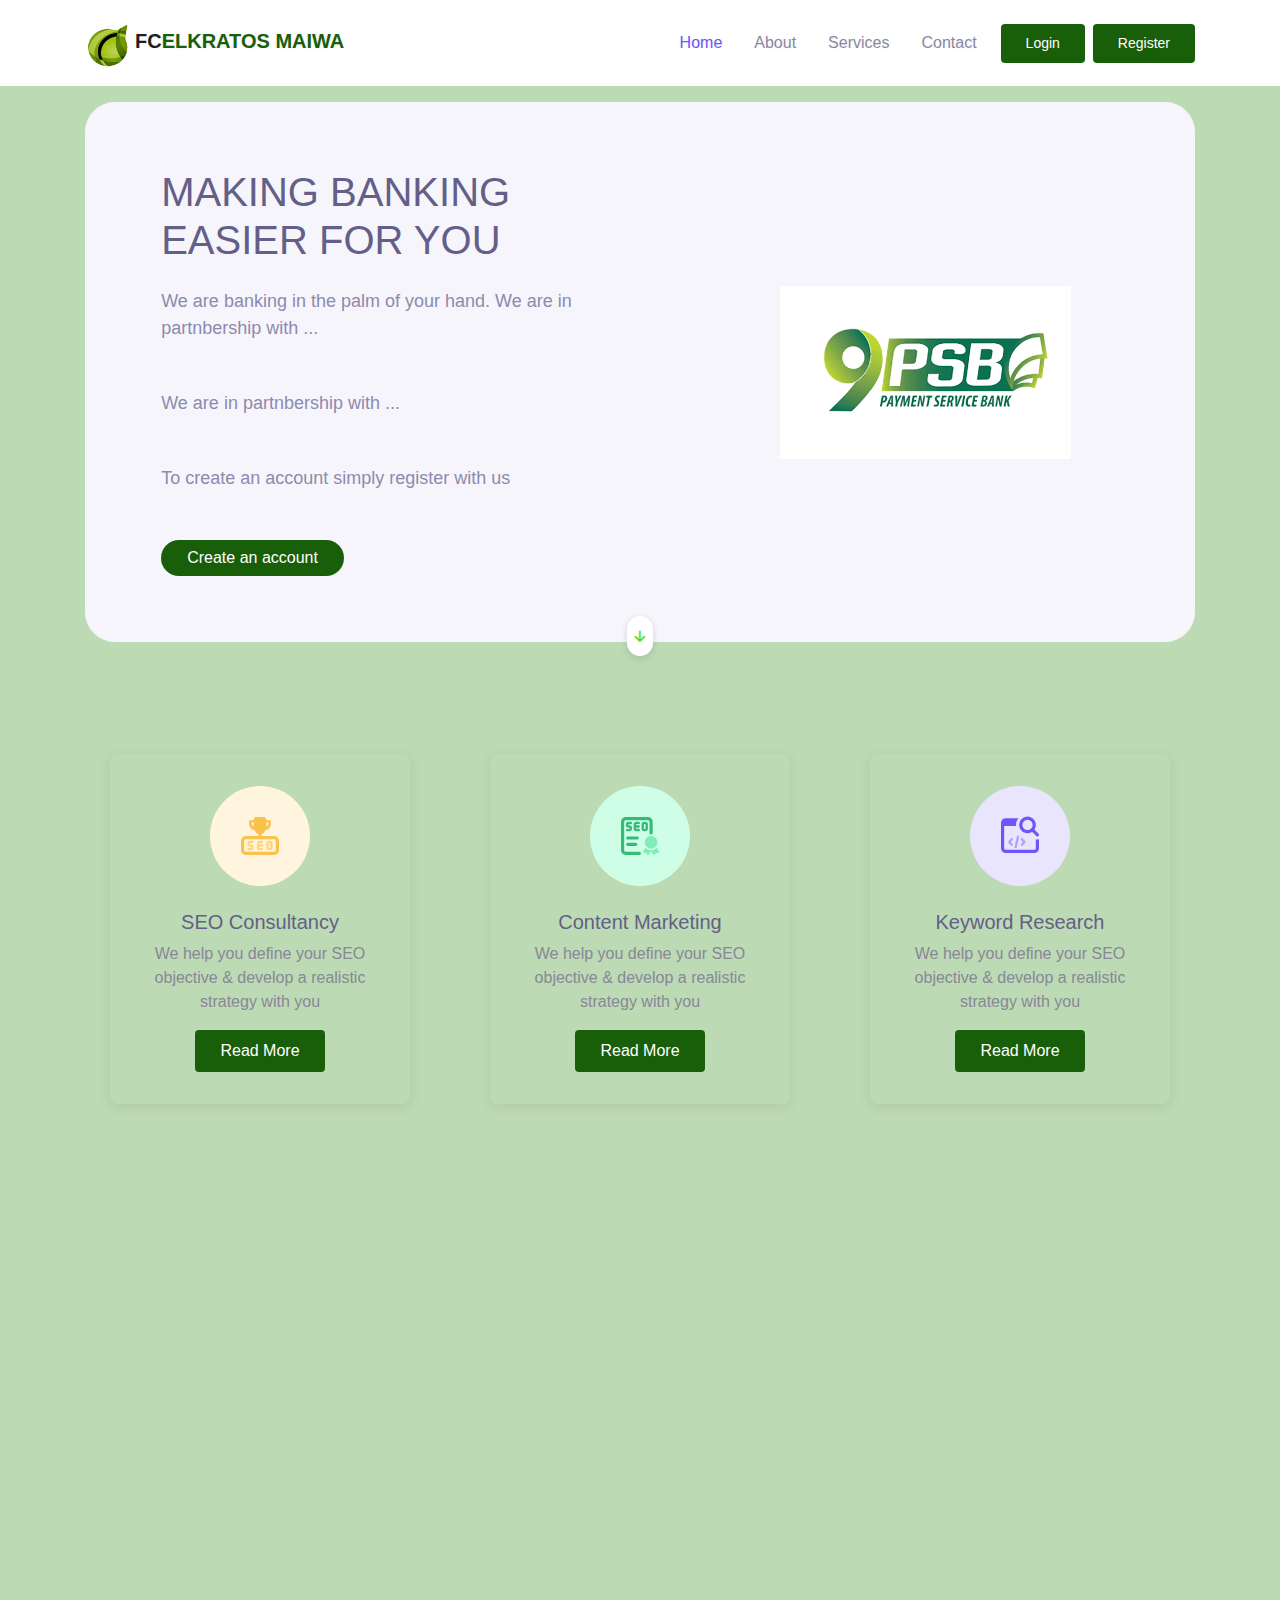
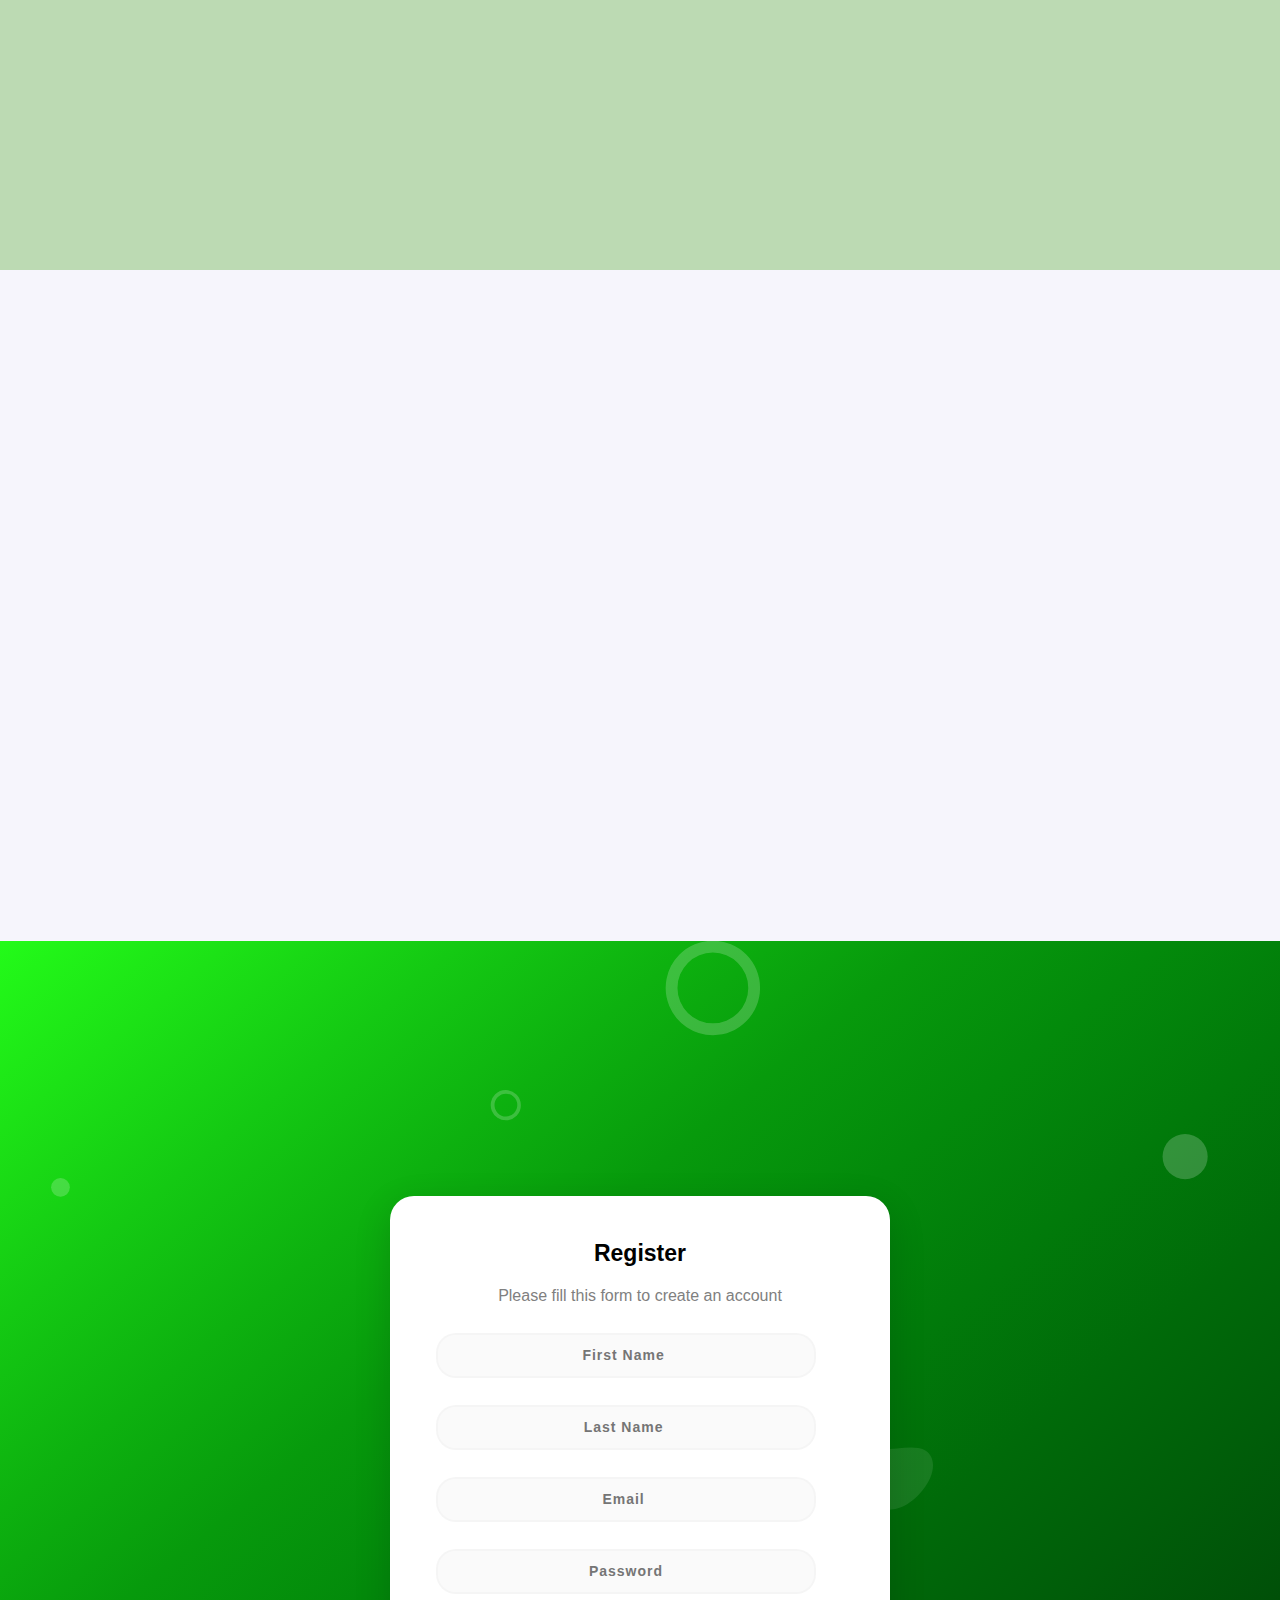
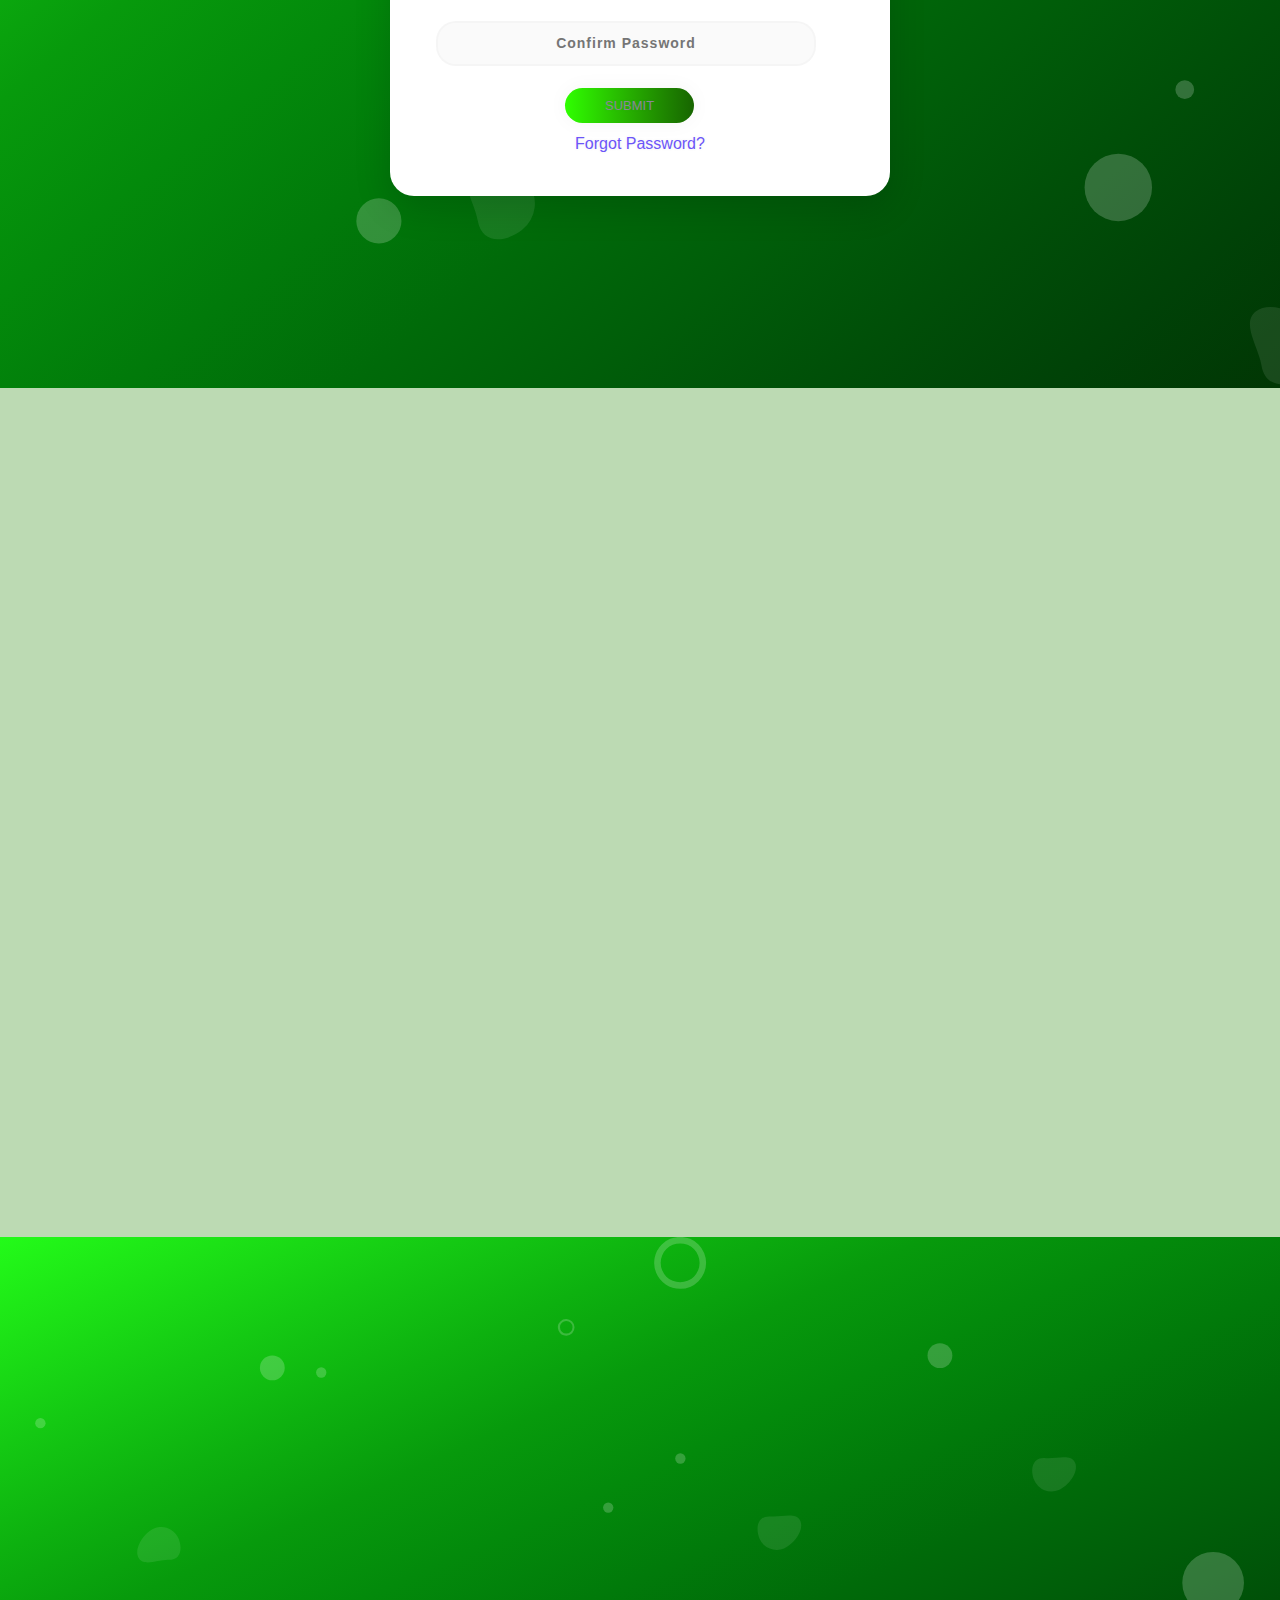
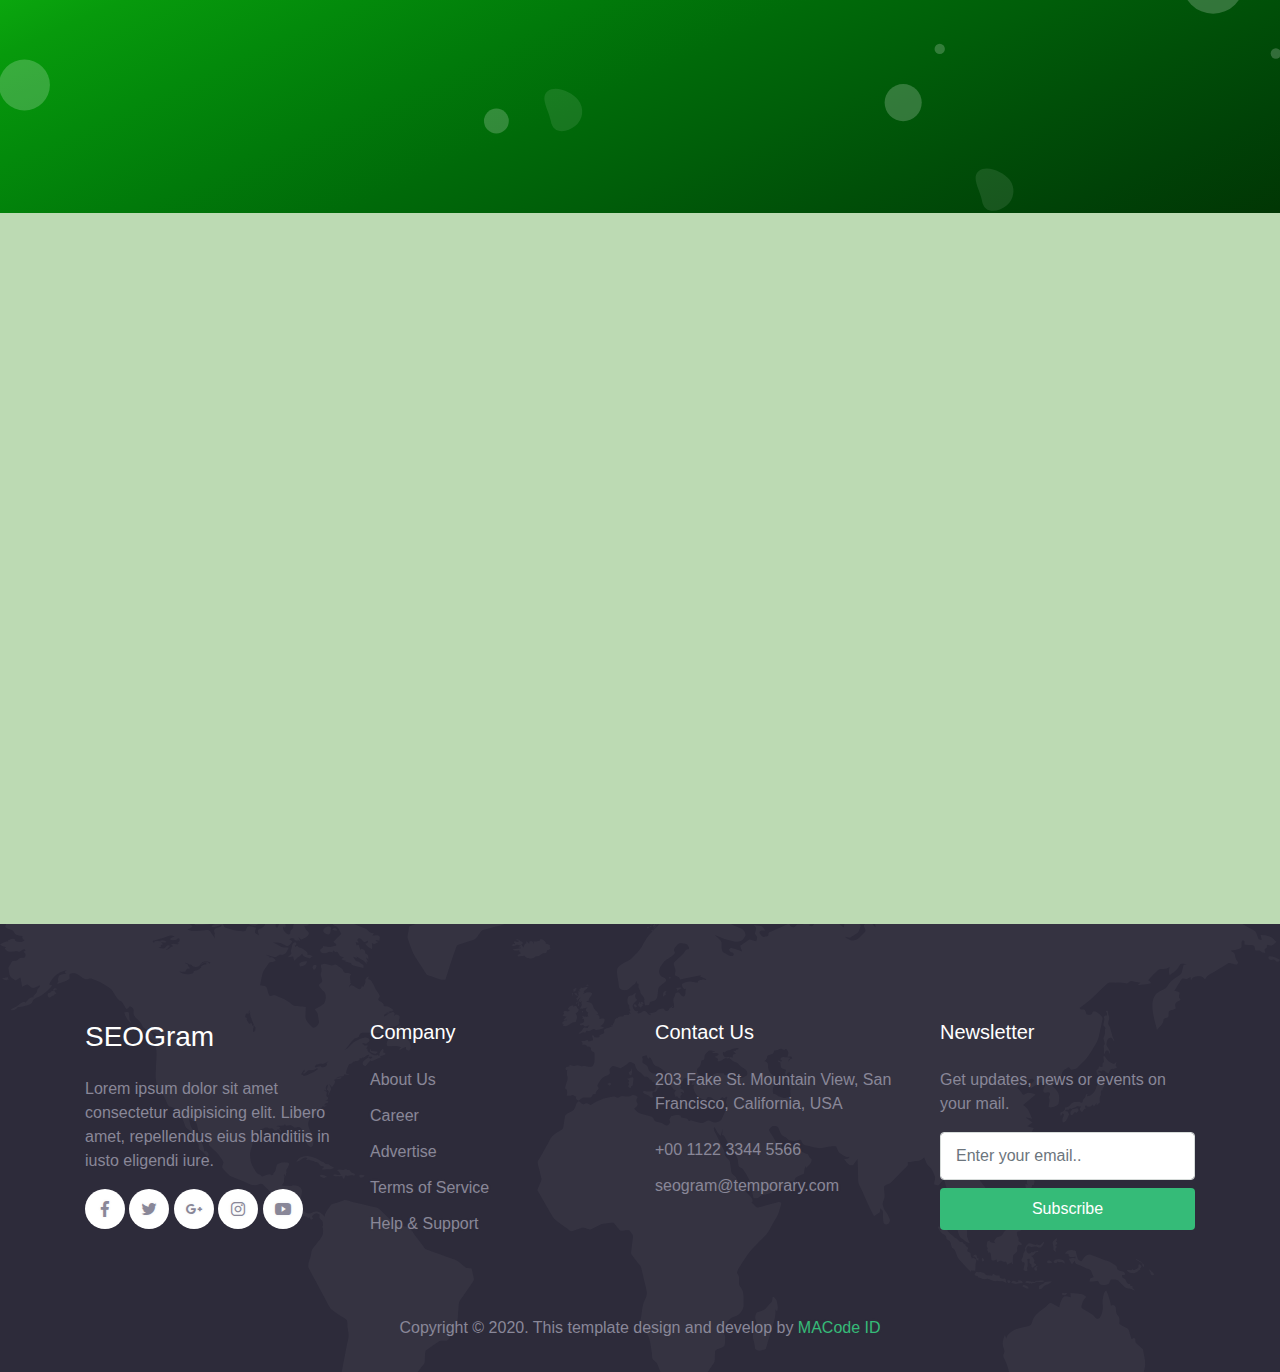
<file: html/index.html>
<!DOCTYPE html>
<html lang="en">
<head>
  <meta charset="UTF-8">
  <meta name="viewport" content="width=device-width, initial-scale=1.0">

  <meta http-equiv="X-UA-Compatible" content="ie=edge">

  <meta name="copyright" content="MACode ID, https://macodeid.com/">

  <title>FC ELKRATOS MAIWA</title>

  <link rel="stylesheet" href="../assets/css/maicons.css">

  <link rel="stylesheet" href="../assets/css/bootstrap.css">

  <link rel="stylesheet" href="../assets/vendor/animate/animate.css">

  <link rel="stylesheet" href="../assets/css/theme.css">

</head>
<body>

  <!-- Back to top button -->
  <div class="back-to-top"></div>

  <header>
    <nav class="navbar navbar-expand-lg navbar-light bg-white sticky" data-offset="500">
      <div class="container">
        <a href="#" class="navbar-brand"><img src="../assets/img/logo.png" height="50" width="50">FC<span class="text-primary">ELKRATOS MAIWA</span></a>

        <button class="navbar-toggler" data-toggle="collapse" data-target="#navbarContent" aria-controls="navbarContent" aria-expanded="false" aria-label="Toggle navigation">
          <span class="navbar-toggler-icon"></span>
        </button>

        <div class="navbar-collapse collapse" id="navbarContent">
          <ul class="navbar-nav ml-auto">
            <li class="nav-item active">
              <a class="nav-link" href="index.html">Home</a>
            </li>
            <li class="nav-item">
              <a class="nav-link" href="about.html">About</a>
            </li>
            <li class="nav-item">
              <a class="nav-link" href="service.html">Services</a>
            </li>
            <li class="nav-item">
              <a class="nav-link" href="contact.html">Contact</a>
            </li>
            <li class="nav-item">
              <a class="btn btn-primary ml-lg-2" href="login.html">Login</a>
            </li>
            <li class="nav-item">
              <a class="btn btn-primary ml-lg-2" href="Registration form.html"> Register </a>
            </li>
        </ul>
      </div>

      </div>
    </nav>

    <div class="container">
      <div class="page-banner home-banner">
        <div class="row align-items-center flex-wrap-reverse h-100">
          <div class="col-md-6 py-5 wow fadeInLeft">
            <h1 class="mb-4">MAKING BANKING EASIER FOR YOU</h1>
            <p class="text-lg text-grey mb-5">We are banking in the palm of your hand. We are in partnbership with ...</p>
            <p class="text-lg text-grey mb-5">We are in partnbership with ...</p>
            <p class="text-lg text-grey mb-5">To create an account simply register with us</p>
            <a href="#" class="btn btn-primary btn-split">Create an account</a>
          </div>
          <div class="col-md-6 py-5 wow zoomIn">
            <div class="img-fluid text-center">
              <img src="../assets/img/psbpic.jpg" alt="">
            </div>
          </div>
        </div>
        <a href="#about" class="btn-scroll" data-role="smoothscroll"><span class="mai-arrow-down"></span></a>
      </div>
    </div>
  </header>

  <div class="page-section">
    <div class="container">
      <div class="row">
        <div class="col-lg-4">
          <div class="card-service wow fadeInUp">
            <div class="header">
              <img src="../assets/img/services/service-1.svg" alt="">
            </div>
            <div class="body">
              <h5 class="text-secondary">SEO Consultancy</h5>
              <p>We help you define your SEO objective & develop a realistic strategy with you</p>
              <a href="service.html" class="btn btn-primary">Read More</a>
            </div>
          </div>
        </div>
        <div class="col-lg-4">
          <div class="card-service wow fadeInUp">
            <div class="header">
              <img src="../assets/img/services/service-2.svg" alt="">
            </div>
            <div class="body">
              <h5 class="text-secondary">Content Marketing</h5>
              <p>We help you define your SEO objective & develop a realistic strategy with you</p>
              <a href="service.html" class="btn btn-primary">Read More</a>
            </div>
          </div>
        </div>
        <div class="col-lg-4">
          <div class="card-service wow fadeInUp">
            <div class="header">
              <img src="../assets/img/services/service-3.svg" alt="">
            </div>
            <div class="body">
              <h5 class="text-secondary">Keyword Research</h5>
              <p>We help you define your SEO objective & develop a realistic strategy with you</p>
              <a href="service.html" class="btn btn-primary">Read More</a>
            </div>
          </div>
        </div>
      </div>
    </div> <!-- .container -->
  </div> <!-- .page-section -->

  <div class="page-section" id="about">
    <div class="container">
      <div class="row align-items-center">
        <div class="col-lg-6 py-3 wow fadeInUp">
          <span class="subhead">About us</span>
          <h2 class="title-section">The number #1 SEO Service Company</h2>
          <div class="divider"></div>

          <p>Lorem ipsum dolor sit amet, consetetur sadipscing elitr, sed diam nonumy eirmod tempor invidunt ut labore et dolore magna aliquyam erat, sed diam voluptua.</p>
          <p>At vero eos et accusam et justo duo dolores et ea rebum. Stet clita kasd gubergren.</p>
          <a href="about.html" class="btn btn-primary mt-3">Read More</a>
        </div>
        <div class="col-lg-6 py-3 wow fadeInRight">
          <div class="img-fluid py-3 text-center">
            <img src="../assets/img/about_frame.png" alt="">
          </div>
        </div>
      </div>
    </div> <!-- .container -->
  </div> <!-- .page-section -->

  <div class="page-section bg-light">
    <div class="container">
      <div class="text-center wow fadeInUp">
        <div class="subhead">Our services</div>
        <h2 class="title-section">How SEO Team Can Help</h2>
        <div class="divider mx-auto"></div>
      </div>

        <div class="row">
          <div class="col-sm-6 col-lg-4 col-xl-3 py-3 wow zoomIn">
            <div class="features">
              <div class="header mb-3">
                <span class="mai-business"></span>
              </div>
              <h5>OnSite SEO</h5>
              <p>We analyse your website's structure, internal architecture & other key</p>
            </div>
          </div>
          <div class="col-sm-6 col-lg-4 col-xl-3 py-3 wow zoomIn">
            <div class="features">
              <div class="header mb-3">
                <span class="mai-business"></span>
              </div>
              <h5>OnSite SEO</h5>
              <p>We analyse your website's structure, internal architecture & other key</p>
            </div>
          </div>
          <div class="col-sm-6 col-lg-4 col-xl-3 py-3 wow zoomIn">
            <div class="features">
              <div class="header mb-3">
                <span class="mai-business"></span>
              </div>
              <h5>OnSite SEO</h5>
              <p>We analyse your website's structure, internal architecture & other key</p>
            </div>
          </div>
          <div class="col-sm-6 col-lg-4 col-xl-3 py-3 wow zoomIn">
            <div class="features">
              <div class="header mb-3">
                <span class="mai-business"></span>
              </div>
              <h5>OnSite SEO</h5>
              <p>We analyse your website's structure, internal architecture & other key</p>
            </div>
          </div>
          <div class="col-sm-6 col-lg-4 col-xl-3 py-3 wow zoomIn">
            <div class="features">
              <div class="header mb-3">
                <span class="mai-business"></span>
              </div>
              <h5>OnSite SEO</h5>
              <p>We analyse your website's structure, internal architecture & other key</p>
            </div>
          </div>
          <div class="col-sm-6 col-lg-4 col-xl-3 py-3 wow zoomIn">
            <div class="features">
              <div class="header mb-3">
                <span class="mai-business"></span>
              </div>
              <h5>OnSite SEO</h5>
              <p>We analyse your website's structure, internal architecture & other key</p>
            </div>
          </div>
          <div class="col-sm-6 col-lg-4 col-xl-3 py-3 wow zoomIn">
            <div class="features">
              <div class="header mb-3">
                <span class="mai-business"></span>
              </div>
              <h5>OnSite SEO</h5>
              <p>We analyse your website's structure, internal architecture & other key</p>
            </div>
          </div>
          <div class="col-sm-6 col-lg-4 col-xl-3 py-3 wow zoomIn">
            <div class="features">
              <div class="header mb-3">
                <span class="mai-business"></span>
              </div>
              <h5>OnSite SEO</h5>
              <p>We analyse your website's structure, internal architecture & other key</p>
            </div>
          </div>
        </div>

    </div> <!-- .container -->
  </div> <!-- .page-section -->

  <div class="page-section banner-seo-check">
    <div class="wrap bg-image" style="background-image: url(../assets/img/bg_pattern.svg);">
      <div class="container text-center">
        <div class="row justify-content-center wow fadeInUp">
          <div class="col-lg-8">
            <h2 class="mb-4">Check your Website SEO</h2>    
          </div>
        </div>
      </div> <!-- .container -->
      <div class="Registration">
    <p class="register" align="center">Register</p>
    <h6 align="center" style="color: grey;">Please fill this form to create an account</h1>
    <form class="form1">
      <input class="un " type="text" align="center" placeholder="First Name ">
      <input class="un " type="text" align="center" placeholder="Last Name ">
      <input class="un " type="text" align="center" placeholder="Email ">
      <input class="pass" type="password" align="center" placeholder="Password">
      <input class="pass" type="password" align="center" placeholder="Confirm Password">
      <a class="submit" align="center">SUBMIT</a>
      <p class="forgot" align="center"><a href="#">Forgot Password?</p>
  </div>  
    </div> <!-- .wrap -->
  </div> <!-- .page-section -->

  <div class="page-section">
    <div class="container">
      <div class="text-center wow fadeInUp">
        <div class="subhead">Pricing Plan</div>
        <h2 class="title-section">Choose plan the right for you</h2>
        <div class="divider mx-auto"></div>
      </div>
      <div class="row mt-5">
        <div class="col-lg-4 py-3 wow zoomIn">
          <div class="card-pricing">
            <div class="header">
              <div class="pricing-type">Basic</div>
              <div class="price">
                <span class="dollar">$</span>
                <h1>39<span class="suffix">.99</span></h1>
              </div>
              <h5>Per Month</h5>
            </div>
            <div class="body">
              <p>25 Analytics <span class="suffix">Campaign</span></p>
              <p>1,300 Change <span class="suffix">Keywords</span></p>
              <p>Social Media <span class="suffix">Reviews</span></p>
              <p>1 Free <span class="suffix">Optimization</span></p>
              <p>24/7 <span class="suffix">Support</span></p>
            </div>
            <div class="footer">
              <a href="#" class="btn btn-pricing btn-block">Subscribe</a>
            </div>
          </div>
        </div>

        <div class="col-lg-4 py-3 wow zoomIn">
          <div class="card-pricing marked">
            <div class="header">
              <div class="pricing-type">Standar</div>
              <div class="price">
                <span class="dollar">$</span>
                <h1>59<span class="suffix">.99</span></h1>
              </div>
              <h5>Per Month</h5>
            </div>
            <div class="body">
              <p>25 Analytics <span class="suffix">Campaign</span></p>
              <p>1,300 Change <span class="suffix">Keywords</span></p>
              <p>Social Media <span class="suffix">Reviews</span></p>
              <p>1 Free <span class="suffix">Optimization</span></p>
              <p>24/7 <span class="suffix">Support</span></p>
            </div>
            <div class="footer">
              <a href="#" class="btn btn-pricing btn-block">Subscribe</a>
            </div>
          </div>
        </div>

        <div class="col-lg-4 py-3 wow zoomIn">
          <div class="card-pricing">
            <div class="header">
              <div class="pricing-type">Professional</div>
              <div class="price">
                <span class="dollar">$</span>
                <h1>99<span class="suffix">.99</span></h1>
              </div>
              <h5>Per Month</h5>
            </div>
            <div class="body">
              <p>25 Analytics <span class="suffix">Campaign</span></p>
              <p>1,300 Change <span class="suffix">Keywords</span></p>
              <p>Social Media <span class="suffix">Reviews</span></p>
              <p>1 Free <span class="suffix">Optimization</span></p>
              <p>24/7 <span class="suffix">Support</span></p>
            </div>
            <div class="footer">
              <a href="#" class="btn btn-pricing btn-block">Subscribe</a>
            </div>
          </div>
        </div>

      </div>
    </div> <!-- .container -->
  </div> <!-- .page-section -->

  <!-- Banner info -->
  <div class="page-section banner-info">
    <div class="wrap bg-image" style="background-image: url(../assets/img/bg_pattern.svg);">
      <div class="container">
        <div class="row align-items-center">
          <div class="col-lg-6 py-3 pr-lg-5 wow fadeInUp">
            <h2 class="title-section">SEO to Improve Brand <br> Visibility</h2>
            <div class="divider"></div>
            <p>We're an experienced and talented team of passionate consultants who breathe with search engine marketing.</p>
            
            <ul class="theme-list theme-list-light text-white">
              <li>
                <div class="h5">SEO Content Strategy</div>
                <p>Lorem ipsum dolor sit amet, consetetur sadipscing elitr, sed diam nonumy eirmod tempor</p>
              </li>
              <li>
                <div class="h5">B2B SEO</div>
                <p>Lorem ipsum dolor sit amet, consetetur sadipscing elitr, sed diam nonumy eirmod tempor</p>
              </li>
            </ul>
          </div>
          <div class="col-lg-6 py-3 wow fadeInRight">
            <div class="img-fluid text-center">
              <img src="../assets/img/banner_image_2.svg" alt="">
            </div>
          </div>
        </div>
      </div>
    </div> <!-- .wrap -->
  </div> <!-- .page-section -->

  <!-- Blog -->
  <div class="page-section">
    <div class="container">
      <div class="text-center wow fadeInUp">
        <div class="subhead">Our Blog</div>
        <h2 class="title-section">Read Latest News</h2>
        <div class="divider mx-auto"></div>
      </div>

      <div class="row mt-5">
        <div class="col-lg-4 py-3 wow fadeInUp">
          <div class="card-blog">
            <div class="header">
              <div class="post-thumb">
                <img src="../assets/img/blog/blog-1.jpg" alt="">
              </div>
            </div>
            <div class="body">
              <h5 class="post-title"><a href="#">Source of Content Inspiration</a></h5>
              <div class="post-date">Posted on <a href="#">27 Jan 2020</a></div>
            </div>
          </div>
        </div>
        
        <div class="col-lg-4 py-3 wow fadeInUp">
          <div class="card-blog">
            <div class="header">
              <div class="post-thumb">
                <img src="../assets/img/blog/blog-2.jpg" alt="">
              </div>
            </div>
            <div class="body">
              <h5 class="post-title"><a href="#">Source of Content Inspiration</a></h5>
              <div class="post-date">Posted on <a href="#">27 Jan 2020</a></div>
            </div>
          </div>
        </div>

        <div class="col-lg-4 py-3 wow fadeInUp">
          <div class="card-blog">
            <div class="header">
              <div class="post-thumb">
                <img src="../assets/img/blog/blog-3.jpg" alt="">
              </div>
            </div>
            <div class="body">
              <h5 class="post-title"><a href="#">Source of Content Inspiration</a></h5>
              <div class="post-date">Posted on <a href="#">27 Jan 2020</a></div>
            </div>
          </div>
        </div>

        <div class="col-12 mt-4 text-center wow fadeInUp">
          <a href="blog.html" class="btn btn-primary">View More</a>
        </div>
      </div>
    </div>
  </div>

  <footer class="page-footer bg-image" style="background-image: url(../assets/img/world_pattern.svg);">
    <div class="container">
      <div class="row mb-5">
        <div class="col-lg-3 py-3">
          <h3>SEOGram</h3>
          <p>Lorem ipsum dolor sit amet consectetur adipisicing elit. Libero amet, repellendus eius blanditiis in iusto eligendi iure.</p>

          <div class="social-media-button">
            <a href="#"><span class="mai-logo-facebook-f"></span></a>
            <a href="#"><span class="mai-logo-twitter"></span></a>
            <a href="#"><span class="mai-logo-google-plus-g"></span></a>
            <a href="#"><span class="mai-logo-instagram"></span></a>
            <a href="#"><span class="mai-logo-youtube"></span></a>
          </div>
        </div>
        <div class="col-lg-3 py-3">
          <h5>Company</h5>
          <ul class="footer-menu">
            <li><a href="#">About Us</a></li>
            <li><a href="#">Career</a></li>
            <li><a href="#">Advertise</a></li>
            <li><a href="#">Terms of Service</a></li>
            <li><a href="#">Help & Support</a></li>
          </ul>
        </div>
        <div class="col-lg-3 py-3">
          <h5>Contact Us</h5>
          <p>203 Fake St. Mountain View, San Francisco, California, USA</p>
          <a href="#" class="footer-link">+00 1122 3344 5566</a>
          <a href="#" class="footer-link">seogram@temporary.com</a>
        </div>
        <div class="col-lg-3 py-3">
          <h5>Newsletter</h5>
          <p>Get updates, news or events on your mail.</p>
          <form action="#">
            <input type="text" class="form-control" placeholder="Enter your email..">
            <button type="submit" class="btn btn-success btn-block mt-2">Subscribe</button>
          </form>
        </div>
      </div>

      <p class="text-center" id="copyright">Copyright &copy; 2020. This template design and develop by <a href="https://macodeid.com/" target="_blank">MACode ID</a></p>
    </div>
  </footer>

<script src="../assets/js/jquery-3.5.1.min.js"></script>

<script src="../assets/js/bootstrap.bundle.min.js"></script>

<script src="../assets/js/google-maps.js"></script>

<script src="../assets/vendor/wow/wow.min.js"></script>

<script src="../assets/js/theme.js"></script>
  
</body>
</html>
</file>
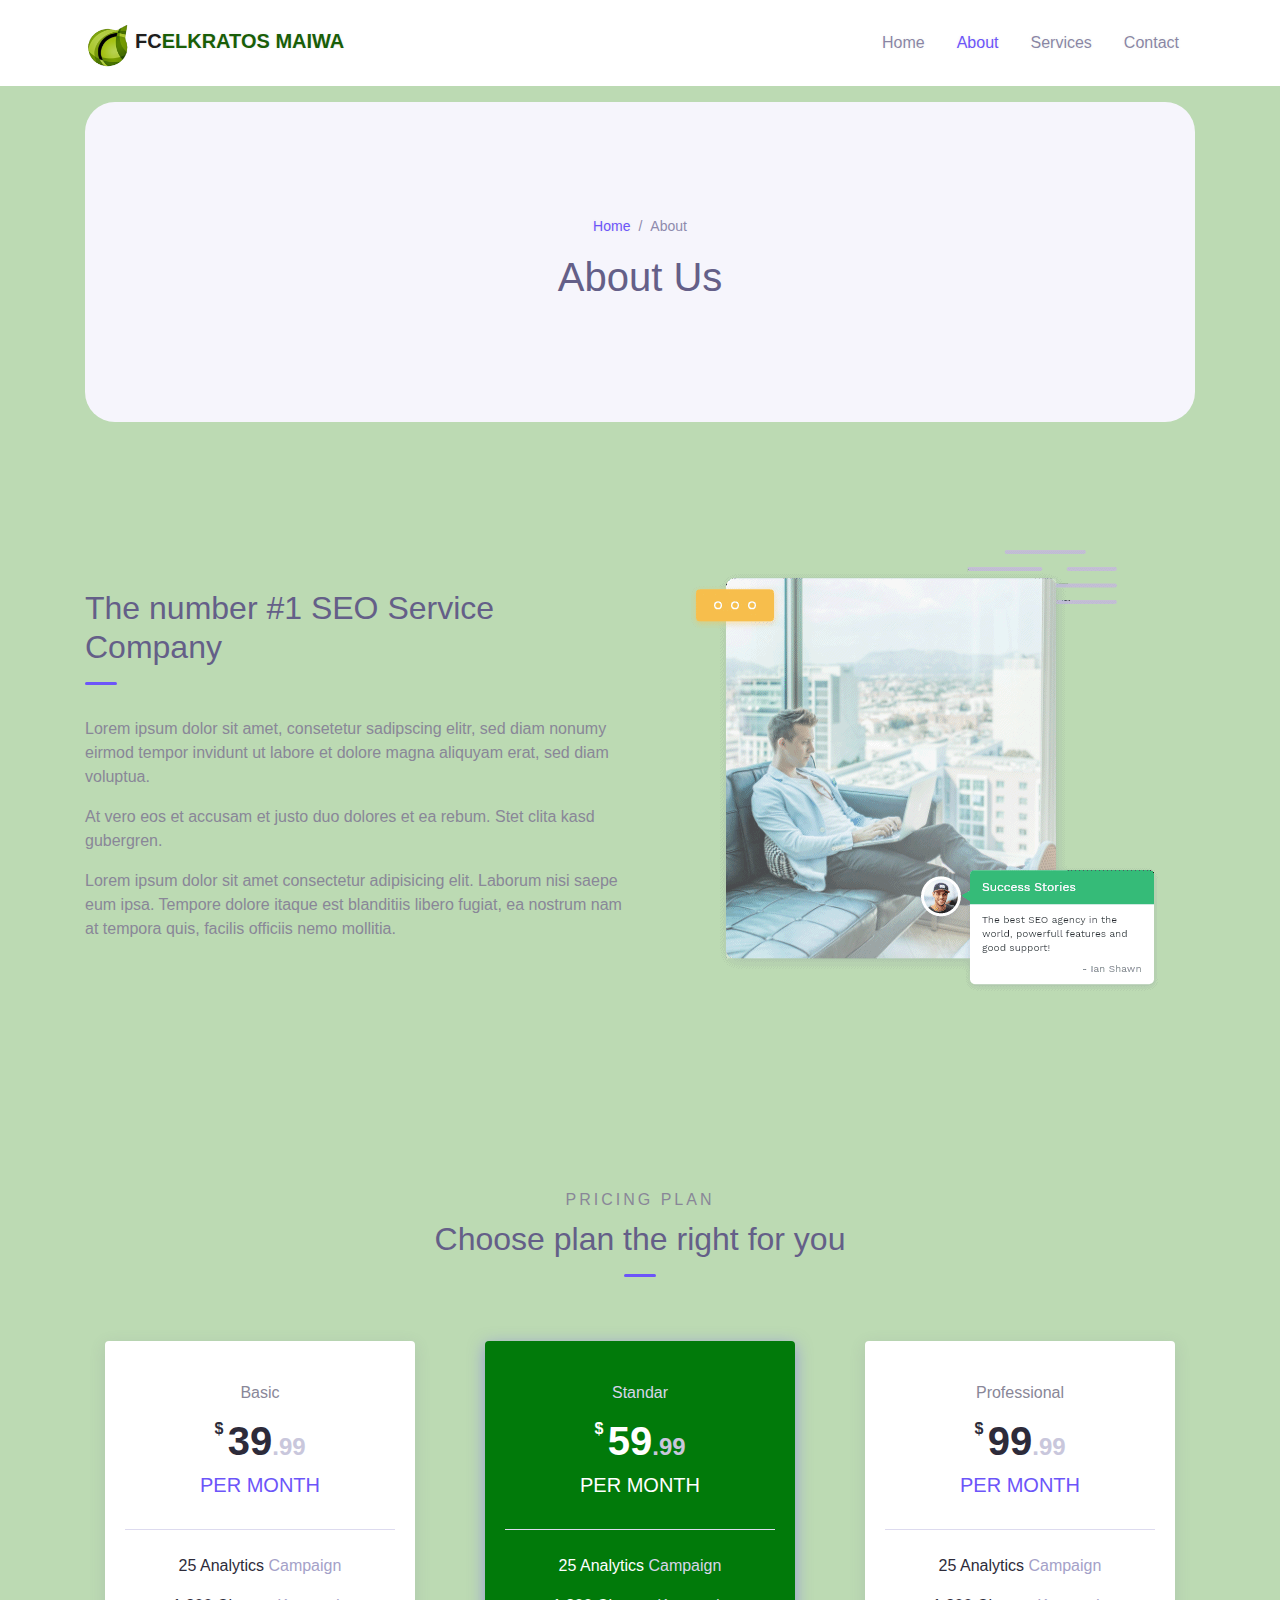
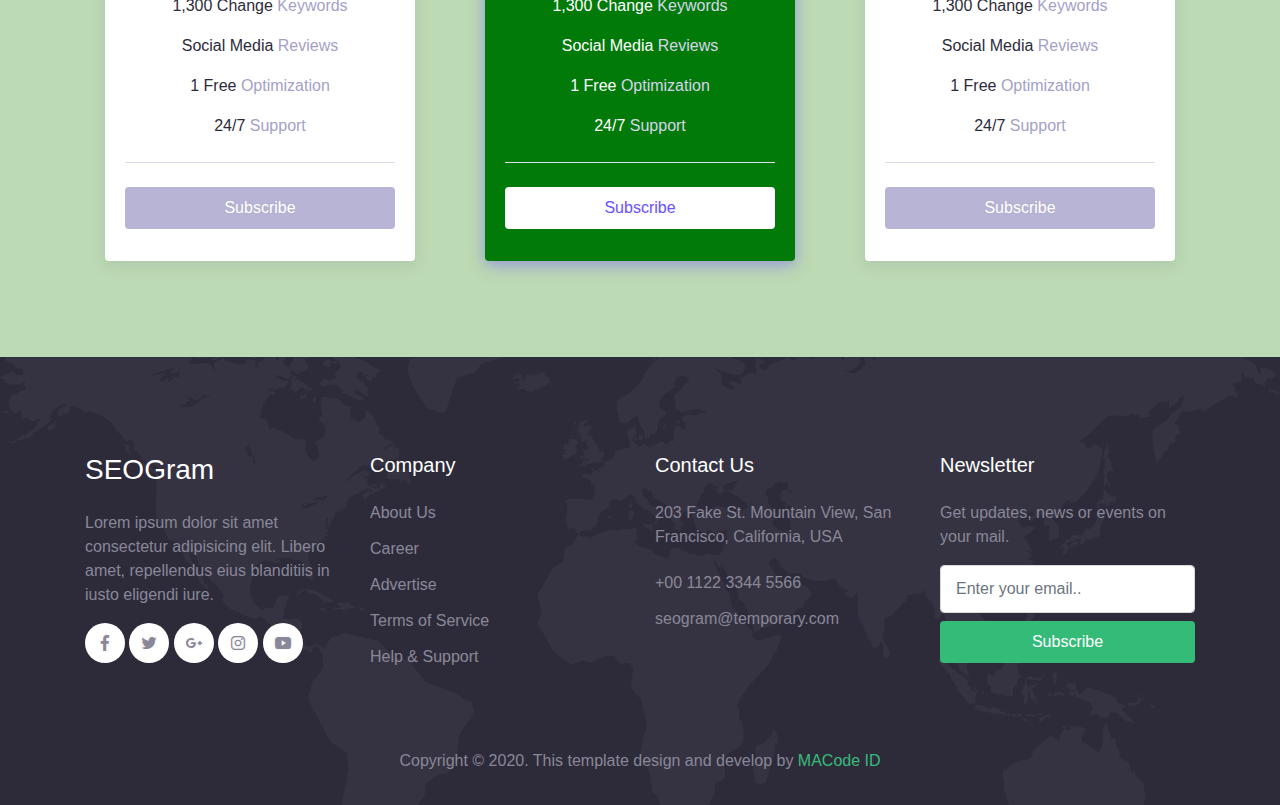
<file: html/about.html>
<!DOCTYPE html>
<html lang="en">
<head>
  <meta charset="UTF-8">
  <meta name="viewport" content="width=device-width, initial-scale=1.0">

  <meta http-equiv="X-UA-Compatible" content="ie=edge">

  <meta name="copyright" content="MACode ID, https://macodeid.com/">

  <title>FC ELKRATOS MAIWA</title>

  <link rel="stylesheet" href="../assets/css/maicons.css">

  <link rel="stylesheet" href="../assets/css/bootstrap.css">

  <link rel="stylesheet" href="../assets/vendor/animate/animate.css">

  <link rel="stylesheet" href="../assets/css/theme.css">
</head>
<body>
  
  <!-- Back to top button -->
  <div class="back-to-top"></div>

  <header>
    <nav class="navbar navbar-expand-lg navbar-light bg-white sticky" data-offset="300">
      <div class="container">
        <a href="index.html" class="navbar-brand"><img src="../assets/img/logo.png" height="50" width="50">FC<span class="text-primary">ELKRATOS MAIWA</span></a>

        <button class="navbar-toggler" data-toggle="collapse" data-target="#navbarContent" aria-controls="navbarContent" aria-expanded="false" aria-label="Toggle navigation">
          <span class="navbar-toggler-icon"></span>
        </button>

        <div class="navbar-collapse collapsed" id="navbarContent">
          <ul class="navbar-nav ml-auto">
            <li class="nav-item">
              <a class="nav-link" href="index.html">Home</a>
            </li>
            <li class="nav-item active">
              <a class="nav-link" href="about.html">About</a>
            </li>
            <li class="nav-item">
              <a class="nav-link" href="service.html">Services</a>
            </li>
            <li class="nav-item">
              <a class="nav-link" href="contact.html">Contact</a>
            </li>
          </ul>
        </div>

      </div>
    </nav>

    <div class="container">
      <div class="page-banner">
        <div class="row justify-content-center align-items-center h-100">
          <div class="col-md-6">
            <nav aria-label="Breadcrumb">
              <ul class="breadcrumb justify-content-center py-0 bg-transparent">
                <li class="breadcrumb-item"><a href="index.html">Home</a></li>
                <li class="breadcrumb-item active">About</li>
              </ul>
            </nav>
            <h1 class="text-center">About Us</h1>
          </div>
        </div>
      </div>
    </div>
  </header>

  <div class="page-section">
    <div class="container">
      <div class="row align-items-center">
        <div class="col-lg-6 py-3">
          <h2 class="title-section">The number #1 SEO Service Company</h2>
          <div class="divider"></div>

          <p>Lorem ipsum dolor sit amet, consetetur sadipscing elitr, sed diam nonumy eirmod tempor invidunt ut labore et dolore magna aliquyam erat, sed diam voluptua.</p>
          <p>At vero eos et accusam et justo duo dolores et ea rebum. Stet clita kasd gubergren.</p>
          <p>Lorem ipsum dolor sit amet consectetur adipisicing elit. Laborum nisi saepe eum ipsa. Tempore dolore itaque est blanditiis libero fugiat, ea nostrum nam at tempora quis, facilis officiis nemo mollitia.</p>
        </div>
        <div class="col-lg-6 py-3">
          <div class="img-fluid py-3 text-center">
            <img src="../assets/img/about_frame.png" alt="">
          </div>
        </div>
      </div>
    </div>
  </div>

  <div class="page-section">
    <div class="container">
      <div class="text-center">
        <div class="subhead">Pricing Plan</div>
        <h2 class="title-section">Choose plan the right for you</h2>
        <div class="divider mx-auto"></div>
      </div>
      <div class="row mt-5">
        <div class="col-lg-4 py-3">
          <div class="card-pricing">
            <div class="header">
              <div class="pricing-type">Basic</div>
              <div class="price">
                <span class="dollar">$</span>
                <h1>39<span class="suffix">.99</span></h1>
              </div>
              <h5>Per Month</h5>
            </div>
            <div class="body">
              <p>25 Analytics <span class="suffix">Campaign</span></p>
              <p>1,300 Change <span class="suffix">Keywords</span></p>
              <p>Social Media <span class="suffix">Reviews</span></p>
              <p>1 Free <span class="suffix">Optimization</span></p>
              <p>24/7 <span class="suffix">Support</span></p>
            </div>
            <div class="footer">
              <a href="#" class="btn btn-pricing btn-block">Subscribe</a>
            </div>
          </div>
        </div>

        <div class="col-lg-4 py-3">
          <div class="card-pricing marked">
            <div class="header">
              <div class="pricing-type">Standar</div>
              <div class="price">
                <span class="dollar">$</span>
                <h1>59<span class="suffix">.99</span></h1>
              </div>
              <h5>Per Month</h5>
            </div>
            <div class="body">
              <p>25 Analytics <span class="suffix">Campaign</span></p>
              <p>1,300 Change <span class="suffix">Keywords</span></p>
              <p>Social Media <span class="suffix">Reviews</span></p>
              <p>1 Free <span class="suffix">Optimization</span></p>
              <p>24/7 <span class="suffix">Support</span></p>
            </div>
            <div class="footer">
              <a href="#" class="btn btn-pricing btn-block">Subscribe</a>
            </div>
          </div>
        </div>

        <div class="col-lg-4 py-3">
          <div class="card-pricing">
            <div class="header">
              <div class="pricing-type">Professional</div>
              <div class="price">
                <span class="dollar">$</span>
                <h1>99<span class="suffix">.99</span></h1>
              </div>
              <h5>Per Month</h5>
            </div>
            <div class="body">
              <p>25 Analytics <span class="suffix">Campaign</span></p>
              <p>1,300 Change <span class="suffix">Keywords</span></p>
              <p>Social Media <span class="suffix">Reviews</span></p>
              <p>1 Free <span class="suffix">Optimization</span></p>
              <p>24/7 <span class="suffix">Support</span></p>
            </div>
            <div class="footer">
              <a href="#" class="btn btn-pricing btn-block">Subscribe</a>
            </div>
          </div>
        </div>

      </div>
    </div> <!-- .container -->
  </div> <!-- .page-section -->

  <footer class="page-footer bg-image" style="background-image: url(../assets/img/world_pattern.svg);">
    <div class="container">
      <div class="row mb-5">
        <div class="col-lg-3 py-3">
          <h3>SEOGram</h3>
          <p>Lorem ipsum dolor sit amet consectetur adipisicing elit. Libero amet, repellendus eius blanditiis in iusto eligendi iure.</p>

          <div class="social-media-button">
            <a href="#"><span class="mai-logo-facebook-f"></span></a>
            <a href="#"><span class="mai-logo-twitter"></span></a>
            <a href="#"><span class="mai-logo-google-plus-g"></span></a>
            <a href="#"><span class="mai-logo-instagram"></span></a>
            <a href="#"><span class="mai-logo-youtube"></span></a>
          </div>
        </div>
        <div class="col-lg-3 py-3">
          <h5>Company</h5>
          <ul class="footer-menu">
            <li><a href="#">About Us</a></li>
            <li><a href="#">Career</a></li>
            <li><a href="#">Advertise</a></li>
            <li><a href="#">Terms of Service</a></li>
            <li><a href="#">Help & Support</a></li>
          </ul>
        </div>
        <div class="col-lg-3 py-3">
          <h5>Contact Us</h5>
          <p>203 Fake St. Mountain View, San Francisco, California, USA</p>
          <a href="#" class="footer-link">+00 1122 3344 5566</a>
          <a href="#" class="footer-link">seogram@temporary.com</a>
        </div>
        <div class="col-lg-3 py-3">
          <h5>Newsletter</h5>
          <p>Get updates, news or events on your mail.</p>
          <form action="#">
            <input type="text" class="form-control" placeholder="Enter your email..">
            <button type="submit" class="btn btn-success btn-block mt-2">Subscribe</button>
          </form>
        </div>
      </div>

      <p class="text-center" id="copyright">Copyright &copy; 2020. This template design and develop by <a href="https://macodeid.com/" target="_blank">MACode ID</a></p>
    </div>
  </footer>

<script src="../assets/js/jquery-3.5.1.min.js"></script>

<script src="../assets/js/bootstrap.bundle.min.js"></script>

<script src="../assets/js/google-maps.js"></script>

<script src="../assets/vendor/wow/wow.min.js"></script>

<script src="../assets/js/theme.js"></script>

</body>
</html>
</file>
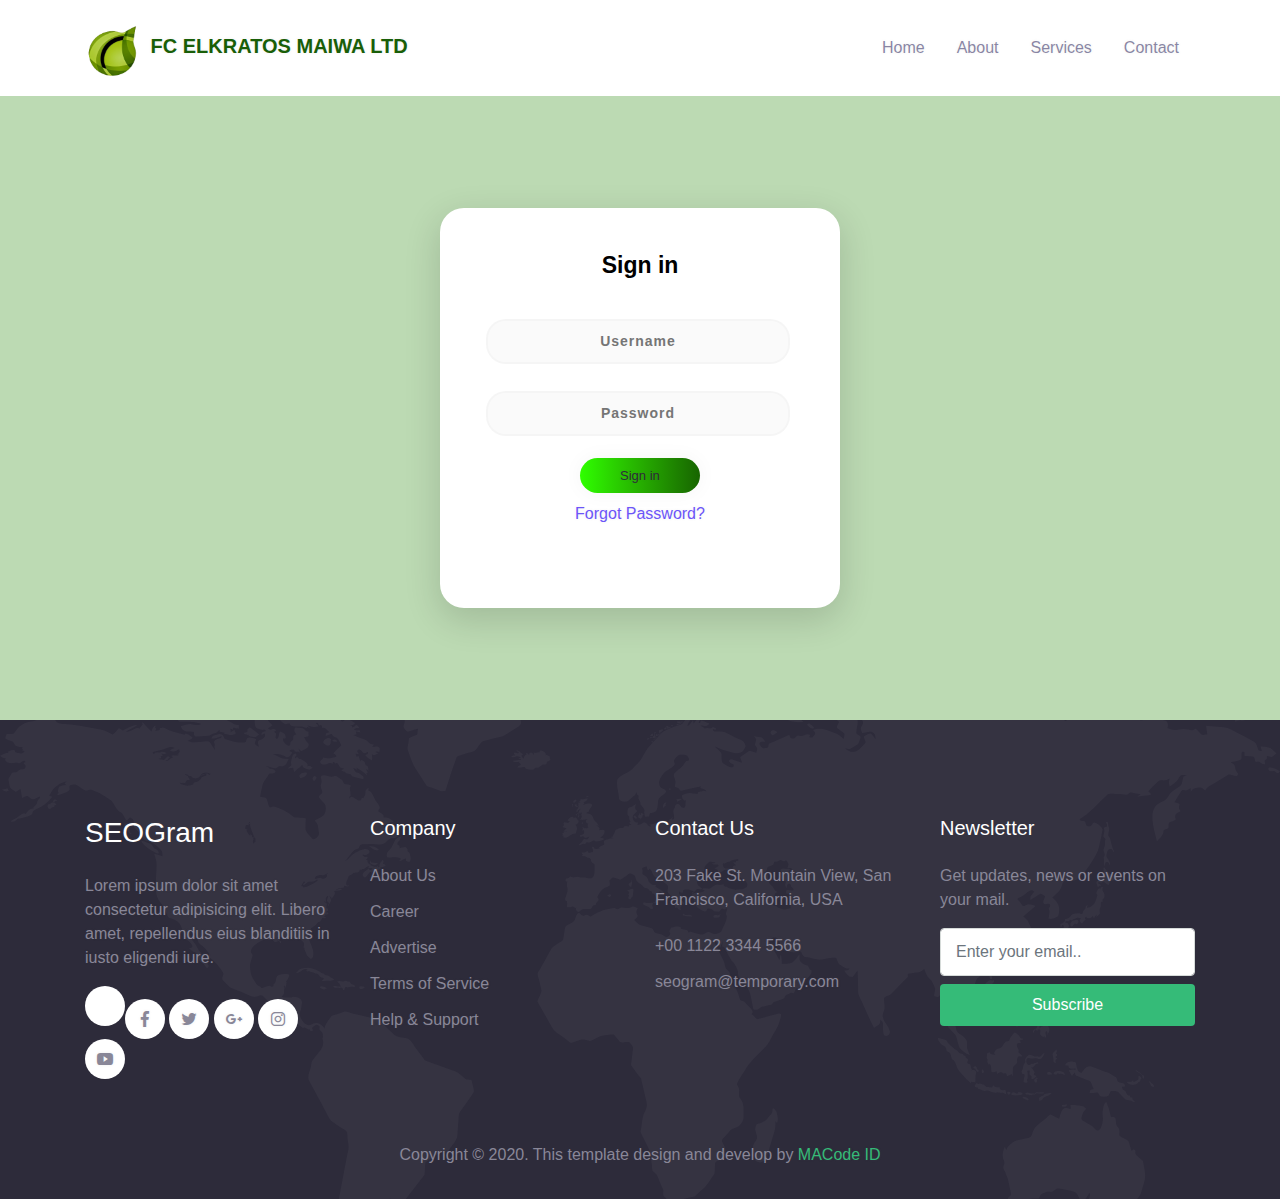
<file: html/login.html>
<!DOCTYPE html>
<html lang="en">
<head>
  <meta charset="UTF-8">
  <meta name="viewport" content="width=device-width, initial-scale=1.0">

  <meta http-equiv="X-UA-Compatible" content="ie=edge">

  <meta name="copyright" content="MACode ID, https://macodeid.com/">

  <title>FC Elkratos Maiwa</title>

  <link rel="stylesheet" href="../assets/css/maicons.css">

  <link rel="stylesheet" href="../assets/css/bootstrap.css">

  <link rel="stylesheet" href="../assets/vendor/animate/animate.css">

  <link rel="stylesheet" href="../assets/css/theme.css">

</head>
<header>
    <nav class="navbar navbar-expand-lg navbar-light bg-white sticky" data-offset="300">
      <div class="container">
        <a href="index.html" class="navbar-brand"><span class="text-primary"><img src="../assets/img/logo.png" height="60" width="60"> FC ELKRATOS MAIWA LTD</span></a>

        <button class="navbar-toggler" data-toggle="collapse" data-target="#navbarContent" aria-controls="navbarContent" aria-expanded="false" aria-label="Toggle navigation">
          <span class="navbar-toggler-icon"></span>
        </button>

        <div class="navbar-collapse collapsed" id="navbarContent">
          <ul class="navbar-nav ml-auto">
            <li class="nav-item">
              <a class="nav-link" href="index.html">Home</a>
            </li>
            <li class="nav-item ">
              <a class="nav-link" href="about.html">About</a>
            </li>
            <li class="nav-item">
              <a class="nav-link" href="service.html">Services</a>
            </li>
            <li class="nav-item">
              <a class="nav-link" href="contact.html">Contact</a>
            </li>
          </ul>
        </div>
      </div>
    </nav>
  </header>
<body>
  <div class="login">
    <p class="sign" align="center">Sign in</p>
    <form class="form1">
      <input class="un " type="text" align="center" placeholder="Username">
      <input class="pass" type="password" align="center" placeholder="Password">
      <a class="submit" align="center">Sign in</a>
      <p class="forgot" align="center"><a href="#">Forgot Password?</p>
  </div>  
</body>
<footer class="page-footer bg-image" style="background-image: url(../assets/img/world_pattern.svg);">
    <div class="container">
      <div class="row mb-5">
        <div class="col-lg-3 py-3">
          <h3>SEOGram</h3>
          <p>Lorem ipsum dolor sit amet consectetur adipisicing elit. Libero amet, repellendus eius blanditiis in iusto eligendi iure.</p>

          <div class="social-media-button">
            <a href="#"><span class="mai-logo-facebook-f"></span></a>
            <a href="#"><span class="mai-logo-twitter"></span></a>
            <a href="#"><span class="mai-logo-google-plus-g"></span></a>
            <a href="#"><span class="mai-logo-instagram"></span></a>
            <a href="#"><span class="mai-logo-youtube"></span></a>
          </div>
        </div>
        <div class="col-lg-3 py-3">
          <h5>Company</h5>
          <ul class="footer-menu">
            <li><a href="#">About Us</a></li>
            <li><a href="#">Career</a></li>
            <li><a href="#">Advertise</a></li>
            <li><a href="#">Terms of Service</a></li>
            <li><a href="#">Help & Support</a></li>
          </ul>
        </div>
        <div class="col-lg-3 py-3">
          <h5>Contact Us</h5>
          <p>203 Fake St. Mountain View, San Francisco, California, USA</p>
          <a href="#" class="footer-link">+00 1122 3344 5566</a>
          <a href="#" class="footer-link">seogram@temporary.com</a>
        </div>
        <div class="col-lg-3 py-3">
          <h5>Newsletter</h5>
          <p>Get updates, news or events on your mail.</p>
          <form action="#">
            <input type="text" class="form-control" placeholder="Enter your email..">
            <button type="submit" class="btn btn-success btn-block mt-2">Subscribe</button>
          </form>
        </div>
      </div>

      <p class="text-center" id="copyright">Copyright &copy; 2020. This template design and develop by <a href="https://macodeid.com/" target="_blank">MACode ID</a></p>
    </div>
  </footer>

<script src="../assets/js/jquery-3.5.1.min.js"></script>

<script src="../assets/js/bootstrap.bundle.min.js"></script>

<script src="../assets/js/google-maps.js"></script>

<script src="../assets/vendor/wow/wow.min.js"></script>

<script src="../assets/js/theme.js"></script>

</html>
</file>
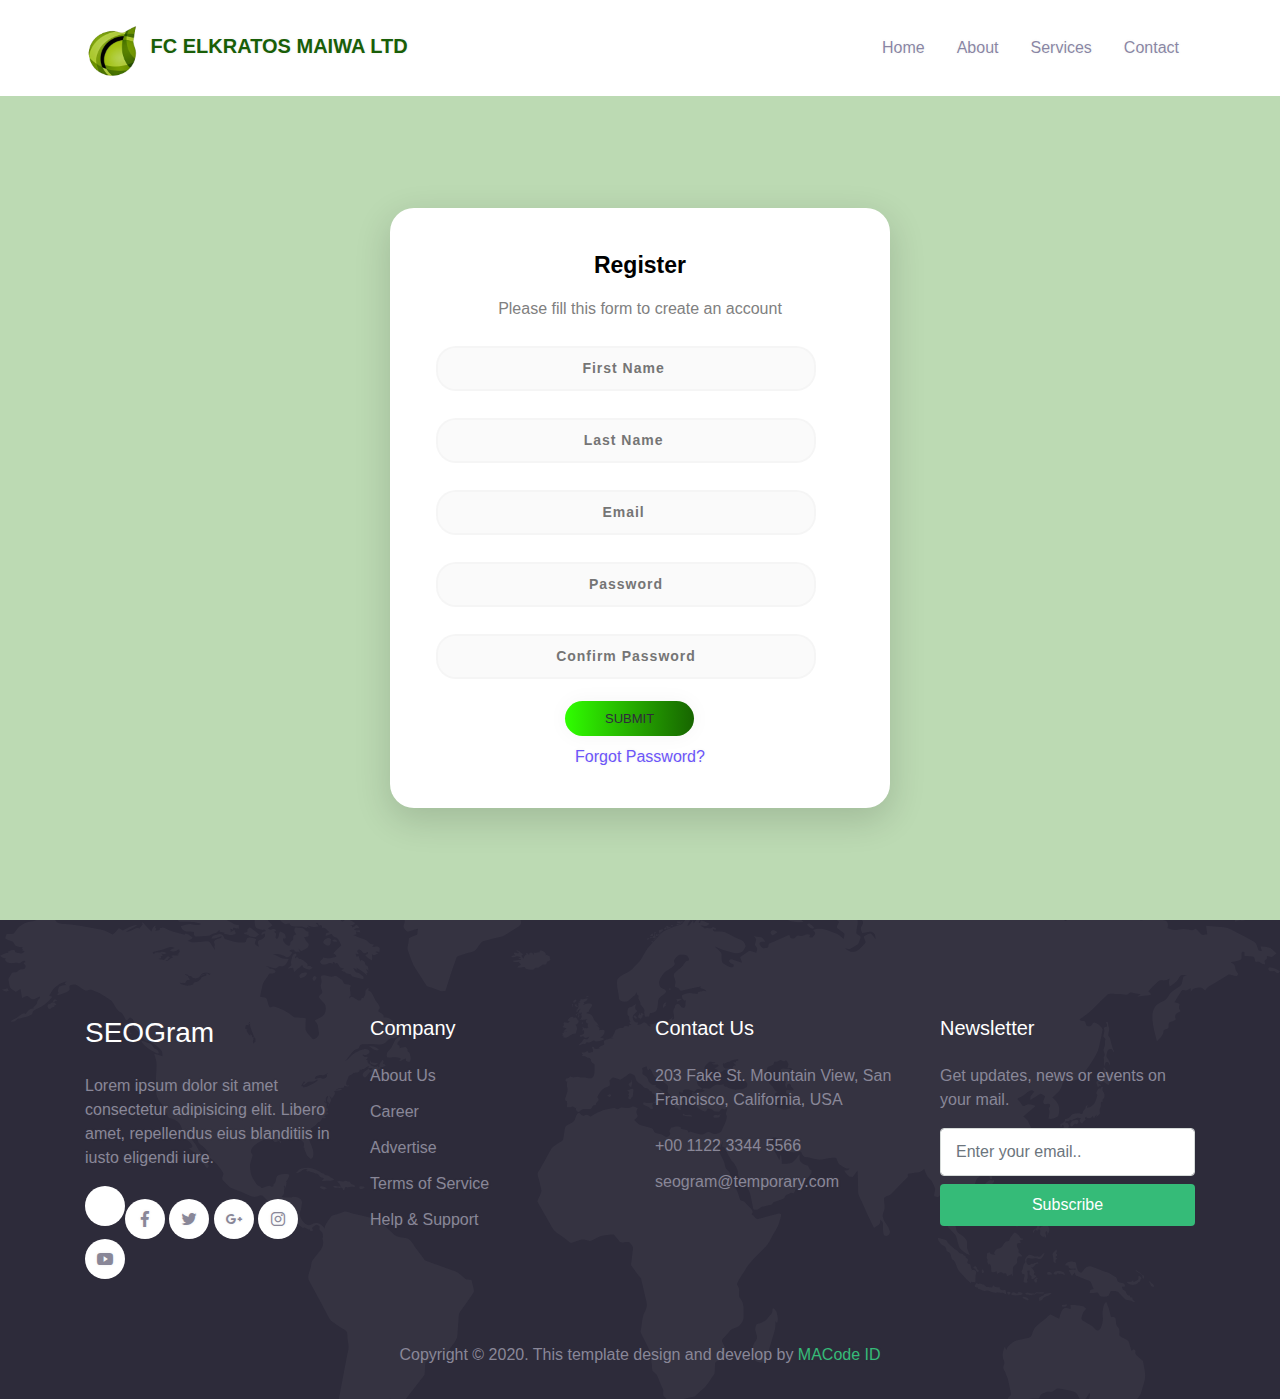
<file: html/registration form.html>
<!DOCTYPE html>
<html lang="en">
<head>
  <meta charset="UTF-8">
  <meta name="viewport" content="width=device-width, initial-scale=1.0">

  <meta http-equiv="X-UA-Compatible" content="ie=edge">

  <meta name="copyright" content="MACode ID, https://macodeid.com/">

  <title>FC Elkratos Maiwa</title>

  <link rel="stylesheet" href="../assets/css/maicons.css">

  <link rel="stylesheet" href="../assets/css/bootstrap.css">

  <link rel="stylesheet" href="../assets/vendor/animate/animate.css">

  <link rel="stylesheet" href="../assets/css/theme.css">

</head>
<header>
    <nav class="navbar navbar-expand-lg navbar-light bg-white sticky" data-offset="300">
      <div class="container">
        <a href="index.html" class="navbar-brand"><span class="text-primary"><img src="../assets/img/logo.png" height="60" width="60"> FC ELKRATOS MAIWA LTD</span></a>

        <button class="navbar-toggler" data-toggle="collapse" data-target="#navbarContent" aria-controls="navbarContent" aria-expanded="false" aria-label="Toggle navigation">
          <span class="navbar-toggler-icon"></span>
        </button>

        <div class="navbar-collapse collapsed" id="navbarContent">
          <ul class="navbar-nav ml-auto">
            <li class="nav-item">
              <a class="nav-link" href="index.html">Home</a>
            </li>
            <li class="nav-item ">
              <a class="nav-link" href="about.html">About</a>
            </li>
            <li class="nav-item">
              <a class="nav-link" href="service.html">Services</a>
            </li>
            <li class="nav-item">
              <a class="nav-link" href="contact.html">Contact</a>
            </li>
          </ul>
        </div>
      </div>
    </nav>
  </header>
<body>
  <div class="Registration">
    <p class="register" align="center">Register</p>
    <h6 align="center" style="color: grey;">Please fill this form to create an account</h1>
    <form class="form1">
      <input class="un " type="text" align="center" placeholder="First Name ">
      <input class="un " type="text" align="center" placeholder="Last Name ">
      <input class="un " type="text" align="center" placeholder="Email ">
      <input class="pass" type="password" align="center" placeholder="Password">
      <input class="pass" type="password" align="center" placeholder="Confirm Password">
      <a class="submit" align="center">SUBMIT</a>
      <p class="forgot" align="center"><a href="#">Forgot Password?</p>
  </div>  
</body>
<footer class="page-footer bg-image" style="background-image: url(../assets/img/world_pattern.svg);">
    <div class="container">
      <div class="row mb-5">
        <div class="col-lg-3 py-3">
          <h3>SEOGram</h3>
          <p>Lorem ipsum dolor sit amet consectetur adipisicing elit. Libero amet, repellendus eius blanditiis in iusto eligendi iure.</p>

          <div class="social-media-button">
            <a href="#"><span class="mai-logo-facebook-f"></span></a>
            <a href="#"><span class="mai-logo-twitter"></span></a>
            <a href="#"><span class="mai-logo-google-plus-g"></span></a>
            <a href="#"><span class="mai-logo-instagram"></span></a>
            <a href="#"><span class="mai-logo-youtube"></span></a>
          </div>
        </div>
        <div class="col-lg-3 py-3">
          <h5>Company</h5>
          <ul class="footer-menu">
            <li><a href="#">About Us</a></li>
            <li><a href="#">Career</a></li>
            <li><a href="#">Advertise</a></li>
            <li><a href="#">Terms of Service</a></li>
            <li><a href="#">Help & Support</a></li>
          </ul>
        </div>
        <div class="col-lg-3 py-3">
          <h5>Contact Us</h5>
          <p>203 Fake St. Mountain View, San Francisco, California, USA</p>
          <a href="#" class="footer-link">+00 1122 3344 5566</a>
          <a href="#" class="footer-link">seogram@temporary.com</a>
        </div>
        <div class="col-lg-3 py-3">
          <h5>Newsletter</h5>
          <p>Get updates, news or events on your mail.</p>
          <form action="#">
            <input type="text" class="form-control" placeholder="Enter your email..">
            <button type="submit" class="btn btn-success btn-block mt-2">Subscribe</button>
          </form>
        </div>
      </div>

      <p class="text-center" id="copyright">Copyright &copy; 2020. This template design and develop by <a href="https://macodeid.com/" target="_blank">MACode ID</a></p>
    </div>
  </footer>

<script src="../assets/js/jquery-3.5.1.min.js"></script>

<script src="../assets/js/bootstrap.bundle.min.js"></script>

<script src="../assets/js/google-maps.js"></script>

<script src="../assets/vendor/wow/wow.min.js"></script>

<script src="../assets/js/theme.js"></script>
</html>
</file>
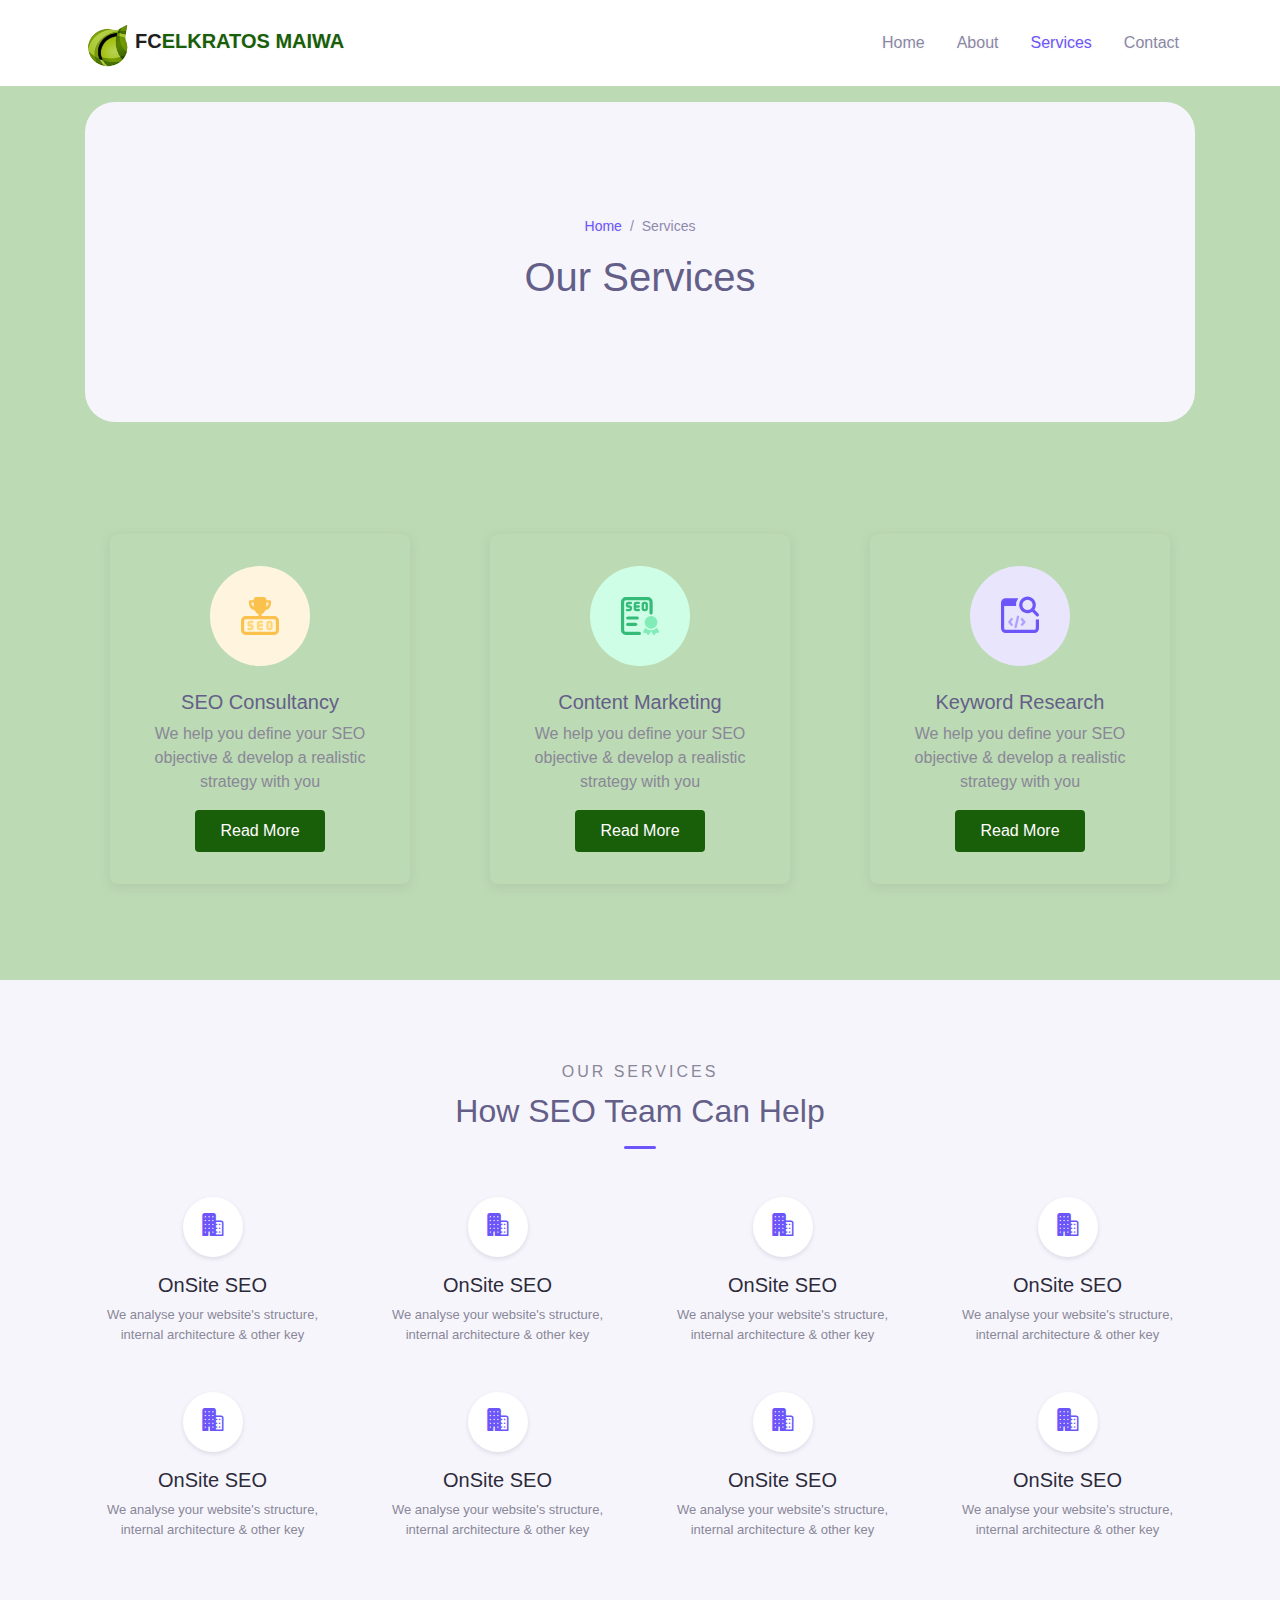
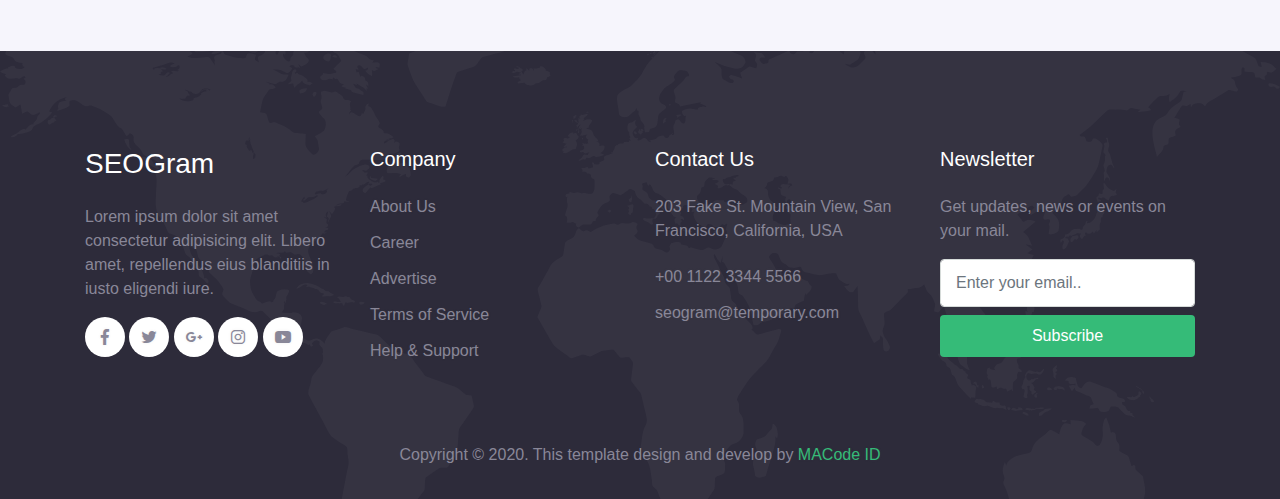
<file: html/service.html>
<!DOCTYPE html>
<html lang="en">
<head>
  <meta charset="UTF-8">
  <meta name="viewport" content="width=device-width, initial-scale=1.0">

  <meta http-equiv="X-UA-Compatible" content="ie=edge">

  <meta name="copyright" content="MACode ID, https://macodeid.com/">

  <title>FC ELKRATOS MAIWA</title>

  <link rel="stylesheet" href="../assets/css/maicons.css">

  <link rel="stylesheet" href="../assets/css/bootstrap.css">

  <link rel="stylesheet" href="../assets/vendor/animate/animate.css">

  <link rel="stylesheet" href="../assets/css/theme.css">
</head>
<body>

  <!-- Back to top button -->
  <div class="back-to-top"></div>
  
  <header>
    <nav class="navbar navbar-expand-lg navbar-light bg-white sticky" data-offset="300">
      <div class="container">
        <a href="index.html" class="navbar-brand"><img src="../assets/img/logo.png" height="50" width="50">FC<span class="text-primary">ELKRATOS MAIWA</span></a>

        <button class="navbar-toggler" data-toggle="collapse" data-target="#navbarContent" aria-controls="navbarContent" aria-expanded="false" aria-label="Toggle navigation">
          <span class="navbar-toggler-icon"></span>
        </button>

        <div class="navbar-collapse collapsed" id="navbarContent">
          <ul class="navbar-nav ml-auto">
            <li class="nav-item">
              <a class="nav-link" href="index.html">Home</a>
            </li>
            <li class="nav-item">
              <a class="nav-link" href="about.html">About</a>
            </li>
            <li class="nav-item active">
              <a class="nav-link" href="service.html">Services</a>
            </li>
            <li class="nav-item">
              <a class="nav-link" href="contact.html">Contact</a>
            </li>
          </ul>
        </div>

      </div>
    </nav>

    <div class="container">
      <div class="page-banner">
        <div class="row justify-content-center align-items-center h-100">
          <div class="col-md-6">
            <nav aria-label="Breadcrumb">
              <ul class="breadcrumb justify-content-center py-0 bg-transparent">
                <li class="breadcrumb-item"><a href="index.html">Home</a></li>
                <li class="breadcrumb-item active">Services</li>
              </ul>
            </nav>
            <h1 class="text-center">Our Services</h1>
          </div>
        </div>
      </div>
    </div>
  </header>

  <div class="page-section">
    <div class="container">
      <div class="row">
        <div class="col-lg-4">
          <div class="card-service">
            <div class="header">
              <img src="../assets/img/services/service-1.svg" alt="">
            </div>
            <div class="body">
              <h5 class="text-secondary">SEO Consultancy</h5>
              <p>We help you define your SEO objective & develop a realistic strategy with you</p>
              <a href="service.html" class="btn btn-primary">Read More</a>
            </div>
          </div>
        </div>
        <div class="col-lg-4">
          <div class="card-service">
            <div class="header">
              <img src="../assets/img/services/service-2.svg" alt="">
            </div>
            <div class="body">
              <h5 class="text-secondary">Content Marketing</h5>
              <p>We help you define your SEO objective & develop a realistic strategy with you</p>
              <a href="service.html" class="btn btn-primary">Read More</a>
            </div>
          </div>
        </div>
        <div class="col-lg-4">
          <div class="card-service">
            <div class="header">
              <img src="../assets/img/services/service-3.svg" alt="">
            </div>
            <div class="body">
              <h5 class="text-secondary">Keyword Research</h5>
              <p>We help you define your SEO objective & develop a realistic strategy with you</p>
              <a href="service.html" class="btn btn-primary">Read More</a>
            </div>
          </div>
        </div>
      </div>
    </div> <!-- .container -->
  </div> <!-- .page-section -->

  <div class="page-section bg-light">
    <div class="container">
      <div class="text-center">
        <div class="subhead">Our services</div>
        <h2 class="title-section">How SEO Team Can Help</h2>
        <div class="divider mx-auto"></div>

        <div class="row">
          <div class="col-sm-6 col-lg-4 col-xl-3 py-3">
            <div class="features">
              <div class="header mb-3">
                <span class="mai-business"></span>
              </div>
              <h5>OnSite SEO</h5>
              <p>We analyse your website's structure, internal architecture & other key</p>
            </div>
          </div>
          <div class="col-sm-6 col-lg-4 col-xl-3 py-3">
            <div class="features">
              <div class="header mb-3">
                <span class="mai-business"></span>
              </div>
              <h5>OnSite SEO</h5>
              <p>We analyse your website's structure, internal architecture & other key</p>
            </div>
          </div>
          <div class="col-sm-6 col-lg-4 col-xl-3 py-3">
            <div class="features">
              <div class="header mb-3">
                <span class="mai-business"></span>
              </div>
              <h5>OnSite SEO</h5>
              <p>We analyse your website's structure, internal architecture & other key</p>
            </div>
          </div>
          <div class="col-sm-6 col-lg-4 col-xl-3 py-3">
            <div class="features">
              <div class="header mb-3">
                <span class="mai-business"></span>
              </div>
              <h5>OnSite SEO</h5>
              <p>We analyse your website's structure, internal architecture & other key</p>
            </div>
          </div>
          <div class="col-sm-6 col-lg-4 col-xl-3 py-3">
            <div class="features">
              <div class="header mb-3">
                <span class="mai-business"></span>
              </div>
              <h5>OnSite SEO</h5>
              <p>We analyse your website's structure, internal architecture & other key</p>
            </div>
          </div>
          <div class="col-sm-6 col-lg-4 col-xl-3 py-3">
            <div class="features">
              <div class="header mb-3">
                <span class="mai-business"></span>
              </div>
              <h5>OnSite SEO</h5>
              <p>We analyse your website's structure, internal architecture & other key</p>
            </div>
          </div>
          <div class="col-sm-6 col-lg-4 col-xl-3 py-3">
            <div class="features">
              <div class="header mb-3">
                <span class="mai-business"></span>
              </div>
              <h5>OnSite SEO</h5>
              <p>We analyse your website's structure, internal architecture & other key</p>
            </div>
          </div>
          <div class="col-sm-6 col-lg-4 col-xl-3 py-3">
            <div class="features">
              <div class="header mb-3">
                <span class="mai-business"></span>
              </div>
              <h5>OnSite SEO</h5>
              <p>We analyse your website's structure, internal architecture & other key</p>
            </div>
          </div>
        </div>

      </div>
    </div> <!-- .container -->
  </div> <!-- .page-section -->

  <footer class="page-footer bg-image" style="background-image: url(../assets/img/world_pattern.svg);">
    <div class="container">
      <div class="row mb-5">
        <div class="col-lg-3 py-3">
          <h3>SEOGram</h3>
          <p>Lorem ipsum dolor sit amet consectetur adipisicing elit. Libero amet, repellendus eius blanditiis in iusto eligendi iure.</p>

          <div class="social-media-button">
            <a href="#"><span class="mai-logo-facebook-f"></span></a>
            <a href="#"><span class="mai-logo-twitter"></span></a>
            <a href="#"><span class="mai-logo-google-plus-g"></span></a>
            <a href="#"><span class="mai-logo-instagram"></span></a>
            <a href="#"><span class="mai-logo-youtube"></span></a>
          </div>
        </div>
        <div class="col-lg-3 py-3">
          <h5>Company</h5>
          <ul class="footer-menu">
            <li><a href="#">About Us</a></li>
            <li><a href="#">Career</a></li>
            <li><a href="#">Advertise</a></li>
            <li><a href="#">Terms of Service</a></li>
            <li><a href="#">Help & Support</a></li>
          </ul>
        </div>
        <div class="col-lg-3 py-3">
          <h5>Contact Us</h5>
          <p>203 Fake St. Mountain View, San Francisco, California, USA</p>
          <a href="#" class="footer-link">+00 1122 3344 5566</a>
          <a href="#" class="footer-link">seogram@temporary.com</a>
        </div>
        <div class="col-lg-3 py-3">
          <h5>Newsletter</h5>
          <p>Get updates, news or events on your mail.</p>
          <form action="#">
            <input type="text" class="form-control" placeholder="Enter your email..">
            <button type="submit" class="btn btn-success btn-block mt-2">Subscribe</button>
          </form>
        </div>
      </div>

      <p class="text-center" id="copyright">Copyright &copy; 2020. This template design and develop by <a href="https://macodeid.com/" target="_blank">MACode ID</a></p>
    </div>
  </footer>

<script src="../assets/js/jquery-3.5.1.min.js"></script>

<script src="../assets/js/bootstrap.bundle.min.js"></script>

<script src="../assets/js/google-maps.js"></script>

<script src="../assets/vendor/wow/wow.min.js"></script>

<script src="../assets/js/theme.js"></script>

</body>
</html>
</file>
<file: assets/css/maicons.css>
@font-face {
  font-family: 'maicons';
  src:  url('../fonts/maicons.eot?c9nlkl');
  src:  url('../fonts/maicons.eot?c9nlkl#iefix') format('embedded-opentype'),
    url('../fonts/maicons.ttf?c9nlkl') format('truetype'),
    url('../fonts/maicons.woff?c9nlkl') format('woff'),
    url('../fonts/maicons.svg?c9nlkl#maicons') format('svg');
  font-weight: normal;
  font-style: normal;
  font-display: block;
}

[class^="mai-"], [class*=" mai-"] {
  /* use !important to prevent issues with browser extensions that change fonts */
  font-family: 'maicons' !important;
  speak: none;
  font-style: normal;
  font-weight: normal;
  font-variant: normal;
  text-transform: none;
  line-height: 1;

  /* Better Font Rendering =========== */
  -webkit-font-smoothing: antialiased;
  -moz-osx-font-smoothing: grayscale;
}

.mai-add:before {
  content: "\e900";
}
.mai-add-circle:before {
  content: "\e901";
}
.mai-add-circle-outline:before {
  content: "\e902";
}
.mai-airplane:before {
  content: "\e903";
}
.mai-airplane-outline:before {
  content: "\e904";
}
.mai-alarm:before {
  content: "\e905";
}
.mai-alarm-outline:before {
  content: "\e906";
}
.mai-albums:before {
  content: "\e907";
}
.mai-albums-outline:before {
  content: "\e908";
}
.mai-alert:before {
  content: "\e909";
}
.mai-alert-circle:before {
  content: "\e90a";
}
.mai-alert-circle-outline:before {
  content: "\e90b";
}
.mai-analytics:before {
  content: "\e90c";
}
.mai-analytics-outline:before {
  content: "\e90d";
}
.mai-aperture:before {
  content: "\e90e";
}
.mai-aperture-outline:before {
  content: "\e90f";
}
.mai-apps:before {
  content: "\e910";
}
.mai-apps-outline:before {
  content: "\e911";
}
.mai-archive:before {
  content: "\e912";
}
.mai-archive-outline:before {
  content: "\e913";
}
.mai-arrow-back:before {
  content: "\e914";
}
.mai-arrow-back-circle:before {
  content: "\e915";
}
.mai-arrow-back-circle-outline:before {
  content: "\e916";
}
.mai-arrow-down:before {
  content: "\e917";
}
.mai-arrow-down-circle:before {
  content: "\e918";
}
.mai-arrow-down-circle-outline:before {
  content: "\e919";
}
.mai-arrow-forward:before {
  content: "\e91a";
}
.mai-arrow-forward-circle:before {
  content: "\e91b";
}
.mai-arrow-forward-circle-outline:before {
  content: "\e91c";
}
.mai-arrow-redo:before {
  content: "\e91d";
}
.mai-arrow-redo-circle:before {
  content: "\e91e";
}
.mai-arrow-redo-circle-outline:before {
  content: "\e91f";
}
.mai-arrow-redo-outline:before {
  content: "\e920";
}
.mai-arrow-undo:before {
  content: "\e921";
}
.mai-arrow-undo-circle:before {
  content: "\e922";
}
.mai-arrow-undo-circle-outline:before {
  content: "\e923";
}
.mai-arrow-undo-outline:before {
  content: "\e924";
}
.mai-arrow-up:before {
  content: "\e925";
}
.mai-arrow-up-circle:before {
  content: "\e926";
}
.mai-arrow-up-circle-outline:before {
  content: "\e927";
}
.mai-at:before {
  content: "\e928";
}
.mai-at-circle:before {
  content: "\e929";
}
.mai-at-circle-outline:before {
  content: "\e92a";
}
.mai-attach:before {
  content: "\e92b";
}
.mai-attach-outline:before {
  content: "\e92c";
}
.mai-backspace:before {
  content: "\e92d";
}
.mai-backspace-outline:before {
  content: "\e92e";
}
.mai-bandage:before {
  content: "\e92f";
}
.mai-bandage-outline:before {
  content: "\e930";
}
.mai-bar-chart:before {
  content: "\e932";
}
.mai-bar-chart-outline:before {
  content: "\e933";
}
.mai-barbell:before {
  content: "\e931";
}
.mai-barcode:before {
  content: "\e934";
}
.mai-barcode-outline:before {
  content: "\e935";
}
.mai-baseball:before {
  content: "\e936";
}
.mai-baseball-outline:before {
  content: "\e937";
}
.mai-basket:before {
  content: "\e938";
}
.mai-basket-outline:before {
  content: "\e93b";
}
.mai-basketball:before {
  content: "\e939";
}
.mai-basketball-outline:before {
  content: "\e93a";
}
.mai-battery-charging:before {
  content: "\e93c";
}
.mai-battery-dead:before {
  content: "\e93d";
}
.mai-battery-full:before {
  content: "\e93e";
}
.mai-battery-half:before {
  content: "\e93f";
}
.mai-beaker:before {
  content: "\e940";
}
.mai-beaker-outline:before {
  content: "\e941";
}
.mai-bed:before {
  content: "\e942";
}
.mai-bed-outline:before {
  content: "\e943";
}
.mai-beer:before {
  content: "\e944";
}
.mai-beer-outline:before {
  content: "\e945";
}
.mai-bicycle:before {
  content: "\e946";
}
.mai-bluetooth:before {
  content: "\e947";
}
.mai-boat:before {
  content: "\e948";
}
.mai-boat-outline:before {
  content: "\e949";
}
.mai-body:before {
  content: "\e94a";
}
.mai-body-outline:before {
  content: "\e94b";
}
.mai-bonfire:before {
  content: "\e94c";
}
.mai-bonfire-outline:before {
  content: "\e94d";
}
.mai-book:before {
  content: "\e94e";
}
.mai-book-outline:before {
  content: "\e953";
}
.mai-bookmark:before {
  content: "\e94f";
}
.mai-bookmark-outline:before {
  content: "\e950";
}
.mai-bookmarks:before {
  content: "\e951";
}
.mai-bookmarks-outline:before {
  content: "\e952";
}
.mai-briefcase:before {
  content: "\e954";
}
.mai-briefcase-outline:before {
  content: "\e955";
}
.mai-browsers:before {
  content: "\e956";
}
.mai-browsers-outline:before {
  content: "\e957";
}
.mai-brush:before {
  content: "\e958";
}
.mai-brush-outline:before {
  content: "\e959";
}
.mai-bug:before {
  content: "\e95a";
}
.mai-bug-outline:before {
  content: "\e95b";
}
.mai-build:before {
  content: "\e95c";
}
.mai-build-outline:before {
  content: "\e95d";
}
.mai-bulb:before {
  content: "\e95e";
}
.mai-bulb-outline:before {
  content: "\e95f";
}
.mai-bus:before {
  content: "\e960";
}
.mai-bus-outline:before {
  content: "\e963";
}
.mai-business:before {
  content: "\e961";
}
.mai-business-outline:before {
  content: "\e962";
}
.mai-cafe:before {
  content: "\e964";
}
.mai-cafe-outline:before {
  content: "\e965";
}
.mai-calculator:before {
  content: "\e966";
}
.mai-calculator-outline:before {
  content: "\e967";
}
.mai-calendar:before {
  content: "\e968";
}
.mai-calendar-outline:before {
  content: "\e969";
}
.mai-call:before {
  content: "\e96a";
}
.mai-call-outline:before {
  content: "\e96b";
}
.mai-camera:before {
  content: "\e96c";
}
.mai-camera-outline:before {
  content: "\e96d";
}
.mai-camera-reverse:before {
  content: "\e96e";
}
.mai-camera-reverse-outline:before {
  content: "\e96f";
}
.mai-car:before {
  content: "\e970";
}
.mai-car-outline:before {
  content: "\e97f";
}
.mai-car-sport:before {
  content: "\e980";
}
.mai-car-sport-outline:before {
  content: "\e981";
}
.mai-card:before {
  content: "\e971";
}
.mai-card-outline:before {
  content: "\e972";
}
.mai-caret-back:before {
  content: "\e973";
}
.mai-caret-back-circle:before {
  content: "\e974";
}
.mai-caret-back-circle-outline:before {
  content: "\e975";
}
.mai-caret-down:before {
  content: "\e976";
}
.mai-caret-down-circle:before {
  content: "\e977";
}
.mai-caret-down-circle-outline:before {
  content: "\e978";
}
.mai-caret-forward:before {
  content: "\e979";
}
.mai-caret-forward-circle:before {
  content: "\e97a";
}
.mai-caret-forward-circle-outline:before {
  content: "\e97b";
}
.mai-caret-up:before {
  content: "\e97c";
}
.mai-caret-up-circle:before {
  content: "\e97d";
}
.mai-caret-up-circle-outline:before {
  content: "\e97e";
}
.mai-cart:before {
  content: "\e982";
}
.mai-cart-outline:before {
  content: "\e983";
}
.mai-cash:before {
  content: "\e984";
}
.mai-cash-outline:before {
  content: "\e985";
}
.mai-chatbox:before {
  content: "\e986";
}
.mai-chatbox-ellipses:before {
  content: "\e987";
}
.mai-chatbox-ellipses-outline:before {
  content: "\e988";
}
.mai-chatbox-outline:before {
  content: "\e989";
}
.mai-chatbubble:before {
  content: "\e98a";
}
.mai-chatbubble-ellipses:before {
  content: "\e98b";
}
.mai-chatbubble-ellipses-outline:before {
  content: "\e98c";
}
.mai-chatbubble-outline:before {
  content: "\e98d";
}
.mai-chatbubbles:before {
  content: "\e98e";
}
.mai-chatbubbles-outline:before {
  content: "\e98f";
}
.mai-checkbox:before {
  content: "\e990";
}
.mai-checkbox-outline:before {
  content: "\e991";
}
.mai-checkmark:before {
  content: "\e992";
}
.mai-checkmark-circle:before {
  content: "\e993";
}
.mai-checkmark-circle-outline:before {
  content: "\e994";
}
.mai-checkmark-done:before {
  content: "\e995";
}
.mai-checkmark-done-circle:before {
  content: "\e996";
}
.mai-checkmark-done-circle-outline:before {
  content: "\e997";
}
.mai-chevron-back:before {
  content: "\e998";
}
.mai-chevron-back-circle:before {
  content: "\e999";
}
.mai-chevron-back-circle-outline:before {
  content: "\e99a";
}
.mai-chevron-down:before {
  content: "\e99b";
}
.mai-chevron-down-circle:before {
  content: "\e99c";
}
.mai-chevron-down-circle-outline:before {
  content: "\e99d";
}
.mai-chevron-forward:before {
  content: "\e99e";
}
.mai-chevron-forward-circle:before {
  content: "\e99f";
}
.mai-chevron-forward-circle-outline:before {
  content: "\e9a0";
}
.mai-chevron-up:before {
  content: "\e9a1";
}
.mai-chevron-up-circle:before {
  content: "\e9a2";
}
.mai-chevron-up-circle-outline:before {
  content: "\e9a3";
}
.mai-clipboard:before {
  content: "\e9a4";
}
.mai-clipboard-outline:before {
  content: "\e9a5";
}
.mai-close:before {
  content: "\e9a6";
}
.mai-close-circle:before {
  content: "\e9a7";
}
.mai-close-circle-outline:before {
  content: "\e9a8";
}
.mai-cloud:before {
  content: "\e9a9";
}
.mai-cloud-circle:before {
  content: "\e9aa";
}
.mai-cloud-circle-outline:before {
  content: "\e9ab";
}
.mai-cloud-done:before {
  content: "\e9ac";
}
.mai-cloud-done-outline:before {
  content: "\e9ad";
}
.mai-cloud-download:before {
  content: "\e9ae";
}
.mai-cloud-download-outline:before {
  content: "\e9af";
}
.mai-cloud-offline:before {
  content: "\e9b0";
}
.mai-cloud-offline-outline:before {
  content: "\e9b1";
}
.mai-cloud-outline:before {
  content: "\e9b2";
}
.mai-cloud-upload:before {
  content: "\e9b3";
}
.mai-cloud-upload-outline:before {
  content: "\e9b4";
}
.mai-cloudy:before {
  content: "\e9b5";
}
.mai-cloudy-night:before {
  content: "\e9b6";
}
.mai-cloudy-night-outline:before {
  content: "\e9b7";
}
.mai-cloudy-outline:before {
  content: "\e9b8";
}
.mai-code:before {
  content: "\e9b9";
}
.mai-code-download:before {
  content: "\e9ba";
}
.mai-code-slash:before {
  content: "\e9bb";
}
.mai-code-working:before {
  content: "\e9bc";
}
.mai-cog:before {
  content: "\e9bd";
}
.mai-color-fill:before {
  content: "\e9be";
}
.mai-color-fill-outline:before {
  content: "\e9bf";
}
.mai-color-filter:before {
  content: "\e9c0";
}
.mai-color-filter-outline:before {
  content: "\e9c1";
}
.mai-color-palette:before {
  content: "\e9c2";
}
.mai-color-palette-outline:before {
  content: "\e9c3";
}
.mai-color-wand:before {
  content: "\e9c4";
}
.mai-color-wand-outline:before {
  content: "\e9c5";
}
.mai-compass:before {
  content: "\e9c6";
}
.mai-compass-outline:before {
  content: "\e9c7";
}
.mai-construct:before {
  content: "\e9c8";
}
.mai-construct-outline:before {
  content: "\e9c9";
}
.mai-contract:before {
  content: "\e9ca";
}
.mai-contrast:before {
  content: "\e9cb";
}
.mai-copy:before {
  content: "\e9cc";
}
.mai-copy-outline:before {
  content: "\e9cd";
}
.mai-create:before {
  content: "\e9ce";
}
.mai-create-outline:before {
  content: "\e9cf";
}
.mai-crop:before {
  content: "\e9d0";
}
.mai-cube:before {
  content: "\e9d1";
}
.mai-cube-outline:before {
  content: "\e9d2";
}
.mai-cut:before {
  content: "\e9d3";
}
.mai-desktop:before {
  content: "\e9d4";
}
.mai-desktop-outline:before {
  content: "\e9d5";
}
.mai-disc:before {
  content: "\e9d6";
}
.mai-disc-outline:before {
  content: "\e9d7";
}
.mai-document:before {
  content: "\e9d8";
}
.mai-document-outline:before {
  content: "\e9d9";
}
.mai-document-text:before {
  content: "\e9dc";
}
.mai-document-text-outline:before {
  content: "\e9dd";
}
.mai-documents:before {
  content: "\e9da";
}
.mai-documents-outline:before {
  content: "\e9db";
}
.mai-download:before {
  content: "\e9de";
}
.mai-download-outline:before {
  content: "\e9df";
}
.mai-duplicate:before {
  content: "\e9e0";
}
.mai-duplicate-outline:before {
  content: "\e9e1";
}
.mai-ear:before {
  content: "\e9e2";
}
.mai-ear-outline:before {
  content: "\e9e3";
}
.mai-earth:before {
  content: "\e9e4";
}
.mai-earth-outline:before {
  content: "\e9e5";
}
.mai-easel:before {
  content: "\e9e6";
}
.mai-easel-outline:before {
  content: "\e9e7";
}
.mai-egg:before {
  content: "\e9e8";
}
.mai-egg-outline:before {
  content: "\e9e9";
}
.mai-ellipse:before {
  content: "\e9ea";
}
.mai-ellipse-outline:before {
  content: "\e9eb";
}
.mai-ellipsis-horizontal:before {
  content: "\e9ec";
}
.mai-ellipsis-horizontal-circle:before {
  content: "\e9ed";
}
.mai-ellipsis-vertical:before {
  content: "\e9ee";
}
.mai-ellipsis-vertical-circle:before {
  content: "\e9ef";
}
.mai-enter:before {
  content: "\e9f0";
}
.mai-enter-outline:before {
  content: "\e9f1";
}
.mai-exit:before {
  content: "\e9f2";
}
.mai-exit-outline:before {
  content: "\e9f3";
}
.mai-expand:before {
  content: "\e9f4";
}
.mai-eye:before {
  content: "\e9f5";
}
.mai-eye-off:before {
  content: "\e9f8";
}
.mai-eye-off-outline:before {
  content: "\e9f9";
}
.mai-eye-outline:before {
  content: "\e9fa";
}
.mai-eyedrop:before {
  content: "\e9f6";
}
.mai-eyedrop-outline:before {
  content: "\e9f7";
}
.mai-fast-food:before {
  content: "\e9fb";
}
.mai-fast-food-outline:before {
  content: "\e9fc";
}
.mai-female:before {
  content: "\e9fd";
}
.mai-file-tray:before {
  content: "\e9fe";
}
.mai-file-tray-full:before {
  content: "\e9ff";
}
.mai-file-tray-full-outline:before {
  content: "\ea00";
}
.mai-file-tray-outline:before {
  content: "\ea01";
}
.mai-film:before {
  content: "\ea02";
}
.mai-film-outline:before {
  content: "\ea03";
}
.mai-filter:before {
  content: "\ea04";
}
.mai-finger-print:before {
  content: "\ea05";
}
.mai-fitness:before {
  content: "\ea06";
}
.mai-fitness-outline:before {
  content: "\ea07";
}
.mai-flag:before {
  content: "\ea08";
}
.mai-flag-outline:before {
  content: "\ea09";
}
.mai-flame:before {
  content: "\ea0a";
}
.mai-flame-outline:before {
  content: "\ea0b";
}
.mai-flash:before {
  content: "\ea0c";
}
.mai-flash-off:before {
  content: "\ea0f";
}
.mai-flash-off-outline:before {
  content: "\ea10";
}
.mai-flash-outline:before {
  content: "\ea11";
}
.mai-flashlight:before {
  content: "\ea0d";
}
.mai-flashlight-outline:before {
  content: "\ea0e";
}
.mai-flask:before {
  content: "\ea12";
}
.mai-flask-outline:before {
  content: "\ea13";
}
.mai-flower:before {
  content: "\ea14";
}
.mai-flower-outline:before {
  content: "\ea15";
}
.mai-folder:before {
  content: "\ea16";
}
.mai-folder-open:before {
  content: "\ea17";
}
.mai-folder-open-outline:before {
  content: "\ea18";
}
.mai-folder-outline:before {
  content: "\ea19";
}
.mai-football:before {
  content: "\ea1a";
}
.mai-football-outline:before {
  content: "\ea1b";
}
.mai-funnel:before {
  content: "\ea1c";
}
.mai-funnel-outline:before {
  content: "\ea1d";
}
.mai-game-controller:before {
  content: "\ea1e";
}
.mai-game-controller-outline:before {
  content: "\ea1f";
}
.mai-gift:before {
  content: "\ea20";
}
.mai-gift-outline:before {
  content: "\ea21";
}
.mai-git-branch:before {
  content: "\ea22";
}
.mai-git-commit:before {
  content: "\ea23";
}
.mai-git-compare:before {
  content: "\ea24";
}
.mai-git-merge:before {
  content: "\ea25";
}
.mai-git-network:before {
  content: "\ea26";
}
.mai-git-pull-request:before {
  content: "\ea27";
}
.mai-glasses:before {
  content: "\ea28";
}
.mai-glasses-outline:before {
  content: "\ea29";
}
.mai-globe:before {
  content: "\ea2a";
}
.mai-globe-outline:before {
  content: "\ea2b";
}
.mai-golf:before {
  content: "\ea2c";
}
.mai-golf-outline:before {
  content: "\ea2d";
}
.mai-grid:before {
  content: "\ea2e";
}
.mai-grid-outline:before {
  content: "\ea2f";
}
.mai-hammer:before {
  content: "\ea30";
}
.mai-hammer-outline:before {
  content: "\ea31";
}
.mai-hand-left:before {
  content: "\ea32";
}
.mai-hand-left-outline:before {
  content: "\ea33";
}
.mai-hand-right:before {
  content: "\ea34";
}
.mai-hand-right-outline:before {
  content: "\ea35";
}
.mai-happy:before {
  content: "\ea36";
}
.mai-happy-outline:before {
  content: "\ea37";
}
.mai-hardware-chip:before {
  content: "\ea38";
}
.mai-hardware-chip-outline:before {
  content: "\ea39";
}
.mai-headset:before {
  content: "\ea3a";
}
.mai-headset-outline:before {
  content: "\ea3b";
}
.mai-heart:before {
  content: "\ea3c";
}
.mai-heart-circle:before {
  content: "\ea3d";
}
.mai-heart-circle-outline:before {
  content: "\ea3e";
}
.mai-heart-dislike:before {
  content: "\ea3f";
}
.mai-heart-dislike-circle:before {
  content: "\ea40";
}
.mai-heart-dislike-circle-outline:before {
  content: "\ea41";
}
.mai-heart-dislike-outline:before {
  content: "\ea42";
}
.mai-heart-half:before {
  content: "\ea43";
}
.mai-heart-half-outline:before {
  content: "\ea44";
}
.mai-heart-outline:before {
  content: "\ea45";
}
.mai-help:before {
  content: "\ea46";
}
.mai-help-buoy:before {
  content: "\ea47";
}
.mai-help-buoy-outline:before {
  content: "\ea48";
}
.mai-help-circle:before {
  content: "\ea49";
}
.mai-help-circle-outline:before {
  content: "\ea4a";
}
.mai-home:before {
  content: "\ea4b";
}
.mai-home-outline:before {
  content: "\ea4c";
}
.mai-hourglass:before {
  content: "\ea4d";
}
.mai-hourglass-outline:before {
  content: "\ea4e";
}
.mai-ice-cream:before {
  content: "\ea4f";
}
.mai-ice-cream-outline:before {
  content: "\ea50";
}
.mai-image:before {
  content: "\ea51";
}
.mai-image-outline:before {
  content: "\ea52";
}
.mai-images:before {
  content: "\ea53";
}
.mai-images-outline:before {
  content: "\ea54";
}
.mai-infinite:before {
  content: "\ea55";
}
.mai-information:before {
  content: "\ea56";
}
.mai-information-circle:before {
  content: "\ea57";
}
.mai-information-circle-outline:before {
  content: "\ea58";
}
.mai-journal:before {
  content: "\ea59";
}
.mai-journal-outline:before {
  content: "\ea5a";
}
.mai-key:before {
  content: "\ea5b";
}
.mai-key-outline:before {
  content: "\ea5c";
}
.mai-keypad:before {
  content: "\ea5d";
}
.mai-keypad-outline:before {
  content: "\ea5e";
}
.mai-language:before {
  content: "\ea5f";
}
.mai-laptop:before {
  content: "\ea60";
}
.mai-laptop-outline:before {
  content: "\ea61";
}
.mai-layers:before {
  content: "\ea62";
}
.mai-layers-outline:before {
  content: "\ea63";
}
.mai-leaf:before {
  content: "\ea64";
}
.mai-leaf-outline:before {
  content: "\ea65";
}
.mai-library:before {
  content: "\ea66";
}
.mai-library-outline:before {
  content: "\ea67";
}
.mai-link:before {
  content: "\ea68";
}
.mai-list:before {
  content: "\ea69";
}
.mai-list-circle:before {
  content: "\ea6a";
}
.mai-list-circle-outline:before {
  content: "\ea6b";
}
.mai-locate:before {
  content: "\ea6c";
}
.mai-location:before {
  content: "\ea6d";
}
.mai-location-outline:before {
  content: "\ea6e";
}
.mai-lock-closed:before {
  content: "\ea6f";
}
.mai-lock-closed-outline:before {
  content: "\ea70";
}
.mai-lock-open:before {
  content: "\ea71";
}
.mai-lock-open-outline:before {
  content: "\ea72";
}
.mai-log-in:before {
  content: "\ea73";
}
.mai-log-in-outline:before {
  content: "\ea74";
}
.mai-log-out:before {
  content: "\ea75";
}
.mai-log-out-outline:before {
  content: "\ea76";
}
.mai-logo-500px:before {
  content: "\ea8e";
}
.mai-logo-accessible-icon:before {
  content: "\eaef";
}
.mai-logo-accusoft:before {
  content: "\eba2";
}
.mai-logo-algolia:before {
  content: "\eba3";
}
.mai-logo-alipay:before {
  content: "\eba4";
}
.mai-logo-amazon:before {
  content: "\eba5";
}
.mai-logo-amplify:before {
  content: "\eba6";
}
.mai-logo-android:before {
  content: "\eba7";
}
.mai-logo-angular:before {
  content: "\eba8";
}
.mai-logo-apple:before {
  content: "\eba9";
}
.mai-logo-apple-appstore:before {
  content: "\ebaa";
}
.mai-logo-aws:before {
  content: "\ebab";
}
.mai-logo-behance:before {
  content: "\ebac";
}
.mai-logo-bitbucket:before {
  content: "\ebad";
}
.mai-logo-bitcoin:before {
  content: "\ebae";
}
.mai-logo-blackberry:before {
  content: "\ebaf";
}
.mai-logo-blogger:before {
  content: "\ebb0";
}
.mai-logo-buffer:before {
  content: "\ebb1";
}
.mai-logo-buysellads:before {
  content: "\ebb2";
}
.mai-logo-capacitor:before {
  content: "\ebb3";
}
.mai-logo-cc-amazon-pay:before {
  content: "\ebb4";
}
.mai-logo-cc-amex:before {
  content: "\ebb5";
}
.mai-logo-cc-apple-pay:before {
  content: "\ebb6";
}
.mai-logo-cc-diners-club:before {
  content: "\ebb7";
}
.mai-logo-cc-discover:before {
  content: "\ebb8";
}
.mai-logo-cc-jcb:before {
  content: "\ebb9";
}
.mai-logo-cc-mastercard:before {
  content: "\ebba";
}
.mai-logo-cc-paypal:before {
  content: "\ebbb";
}
.mai-logo-cc-stripe:before {
  content: "\ebbc";
}
.mai-logo-cc-visa:before {
  content: "\ebbd";
}
.mai-logo-chrome:before {
  content: "\ebbe";
}
.mai-logo-closed-captioning:before {
  content: "\ebbf";
}
.mai-logo-codepen:before {
  content: "\ebc0";
}
.mai-logo-cpanel:before {
  content: "\ebc1";
}
.mai-logo-creative-commons:before {
  content: "\ebc2";
}
.mai-logo-css3:before {
  content: "\ebc3";
}
.mai-logo-cuttlefish:before {
  content: "\ebc4";
}
.mai-logo-d-and-d:before {
  content: "\ebc5";
}
.mai-logo-dashcube:before {
  content: "\ebc6";
}
.mai-logo-designernews:before {
  content: "\ebc7";
}
.mai-logo-deviantart:before {
  content: "\ebc8";
}
.mai-logo-digg:before {
  content: "\ebc9";
}
.mai-logo-digital-ocean:before {
  content: "\ebca";
}
.mai-logo-discord:before {
  content: "\ebcb";
}
.mai-logo-discourse:before {
  content: "\ebcc";
}
.mai-logo-dochub:before {
  content: "\ebcd";
}
.mai-logo-docker:before {
  content: "\ebce";
}
.mai-logo-dribbble:before {
  content: "\ebcf";
}
.mai-logo-dropbox:before {
  content: "\ebd0";
}
.mai-logo-drupal:before {
  content: "\ebd1";
}
.mai-logo-dyalog:before {
  content: "\ebd2";
}
.mai-logo-earlybirds:before {
  content: "\ebd3";
}
.mai-logo-ebay:before {
  content: "\ebd4";
}
.mai-logo-edge:before {
  content: "\ebd5";
}
.mai-logo-electron:before {
  content: "\ebd6";
}
.mai-logo-elementor:before {
  content: "\ebd7";
}
.mai-logo-ello:before {
  content: "\ebd8";
}
.mai-logo-ember:before {
  content: "\ebd9";
}
.mai-logo-empire:before {
  content: "\ebda";
}
.mai-logo-envira:before {
  content: "\ebdb";
}
.mai-logo-erlang:before {
  content: "\ebdc";
}
.mai-logo-etsy:before {
  content: "\ebdd";
}
.mai-logo-euro:before {
  content: "\ebde";
}
.mai-logo-expeditedssl:before {
  content: "\ebdf";
}
.mai-logo-facebook:before {
  content: "\ebe0";
}
.mai-logo-facebook-f:before {
  content: "\ebe1";
}
.mai-logo-facebook-messenger:before {
  content: "\ebe2";
}
.mai-logo-firebase:before {
  content: "\ebe3";
}
.mai-logo-firefox:before {
  content: "\ebe4";
}
.mai-logo-flickr:before {
  content: "\ebe5";
}
.mai-logo-flipboard:before {
  content: "\ebe6";
}
.mai-logo-fly:before {
  content: "\ebe7";
}
.mai-logo-foursquare:before {
  content: "\ebe8";
}
.mai-logo-freebsd:before {
  content: "\ebe9";
}
.mai-logo-gg:before {
  content: "\ebea";
}
.mai-logo-git:before {
  content: "\ebeb";
}
.mai-logo-github:before {
  content: "\ebec";
}
.mai-logo-github-alt:before {
  content: "\ebed";
}
.mai-logo-gitlab:before {
  content: "\ebee";
}
.mai-logo-gitter:before {
  content: "\ebef";
}
.mai-logo-glide:before {
  content: "\ebf0";
}
.mai-logo-glide-g:before {
  content: "\ebf1";
}
.mai-logo-google:before {
  content: "\ebf2";
}
.mai-logo-google-drive:before {
  content: "\ebf3";
}
.mai-logo-google-play:before {
  content: "\ebf4";
}
.mai-logo-google-playstore:before {
  content: "\ebf5";
}
.mai-logo-google-plus:before {
  content: "\ebf6";
}
.mai-logo-google-plus-g:before {
  content: "\ebf7";
}
.mai-logo-google-wallet:before {
  content: "\ebf8";
}
.mai-logo-grunt:before {
  content: "\ebf9";
}
.mai-logo-gulp:before {
  content: "\ebfa";
}
.mai-logo-hackernews:before {
  content: "\ebfb";
}
.mai-logo-hotjar:before {
  content: "\ebfc";
}
.mai-logo-html5:before {
  content: "\ebfd";
}
.mai-logo-hubspot:before {
  content: "\ebfe";
}
.mai-logo-imdb:before {
  content: "\ebff";
}
.mai-logo-instagram:before {
  content: "\ec00";
}
.mai-logo-internet-explorer:before {
  content: "\ec01";
}
.mai-logo-ionic:before {
  content: "\ec02";
}
.mai-logo-ionitron:before {
  content: "\ec03";
}
.mai-logo-itunes:before {
  content: "\ec04";
}
.mai-logo-java:before {
  content: "\ec05";
}
.mai-logo-javascript:before {
  content: "\ec06";
}
.mai-logo-joomla:before {
  content: "\ec07";
}
.mai-logo-jsfiddle:before {
  content: "\ec08";
}
.mai-logo-keycdn:before {
  content: "\ec09";
}
.mai-logo-laravel:before {
  content: "\ec0a";
}
.mai-logo-lastfm:before {
  content: "\ec0b";
}
.mai-logo-leanpub:before {
  content: "\ec0c";
}
.mai-logo-less:before {
  content: "\ec0d";
}
.mai-logo-line:before {
  content: "\ec0e";
}
.mai-logo-linkedin:before {
  content: "\ec0f";
}
.mai-logo-linux:before {
  content: "\ec10";
}
.mai-logo-magento:before {
  content: "\ec11";
}
.mai-logo-mailchimp:before {
  content: "\ec12";
}
.mai-logo-markdown:before {
  content: "\ec13";
}
.mai-logo-maxcdn:before {
  content: "\ec14";
}
.mai-logo-medium:before {
  content: "\ec15";
}
.mai-logo-medium-m:before {
  content: "\ec16";
}
.mai-logo-meetup:before {
  content: "\ec17";
}
.mai-logo-microsoft:before {
  content: "\ec18";
}
.mai-logo-mix:before {
  content: "\ec19";
}
.mai-logo-mixcloud:before {
  content: "\ec1a";
}
.mai-logo-nodejs:before {
  content: "\ec1b";
}
.mai-logo-npm:before {
  content: "\ec1c";
}
.mai-logo-octocat:before {
  content: "\ec1d";
}
.mai-logo-opencart:before {
  content: "\ec1e";
}
.mai-logo-openid:before {
  content: "\ec1f";
}
.mai-logo-opera:before {
  content: "\ec20";
}
.mai-logo-patreon:before {
  content: "\ec21";
}
.mai-logo-paypal:before {
  content: "\ec22";
}
.mai-logo-php:before {
  content: "\ec23";
}
.mai-logo-pinterest:before {
  content: "\ec24";
}
.mai-logo-pinterest-p:before {
  content: "\ec25";
}
.mai-logo-playstation:before {
  content: "\ec26";
}
.mai-logo-product-hunt:before {
  content: "\ec27";
}
.mai-logo-pwa:before {
  content: "\ec28";
}
.mai-logo-python:before {
  content: "\ec29";
}
.mai-logo-qq:before {
  content: "\ec2a";
}
.mai-logo-quora:before {
  content: "\ec2b";
}
.mai-logo-react:before {
  content: "\ec2c";
}
.mai-logo-readme:before {
  content: "\ec2d";
}
.mai-logo-reddit:before {
  content: "\ec2e";
}
.mai-logo-researchgate:before {
  content: "\ec2f";
}
.mai-logo-rocketchat:before {
  content: "\ec30";
}
.mai-logo-rss:before {
  content: "\ec31";
}
.mai-logo-safari:before {
  content: "\ec32";
}
.mai-logo-sass:before {
  content: "\ec33";
}
.mai-logo-scribd:before {
  content: "\ec34";
}
.mai-logo-searchengin:before {
  content: "\ec35";
}
.mai-logo-sellcast:before {
  content: "\ec36";
}
.mai-logo-sellsy:before {
  content: "\ec37";
}
.mai-logo-skype:before {
  content: "\ec38";
}
.mai-logo-slack:before {
  content: "\ec39";
}
.mai-logo-slideshare:before {
  content: "\ec3a";
}
.mai-logo-snapchat:before {
  content: "\ec3b";
}
.mai-logo-soundcloud:before {
  content: "\ec3c";
}
.mai-logo-spotify:before {
  content: "\ec3d";
}
.mai-logo-squarespace:before {
  content: "\ec3e";
}
.mai-logo-stack-exchange:before {
  content: "\ec3f";
}
.mai-logo-stackoverflow:before {
  content: "\ec40";
}
.mai-logo-staylinked:before {
  content: "\ec41";
}
.mai-logo-steam:before {
  content: "\ec42";
}
.mai-logo-stencil:before {
  content: "\ec43";
}
.mai-logo-stripe:before {
  content: "\ec44";
}
.mai-logo-stripe-s:before {
  content: "\ec45";
}
.mai-logo-teamspeak:before {
  content: "\ec46";
}
.mai-logo-telegram:before {
  content: "\ec47";
}
.mai-logo-trello:before {
  content: "\ec48";
}
.mai-logo-tripadvisor:before {
  content: "\ec49";
}
.mai-logo-tumblr:before {
  content: "\ec4a";
}
.mai-logo-tux:before {
  content: "\ec4b";
}
.mai-logo-twitch:before {
  content: "\ec4c";
}
.mai-logo-twitter:before {
  content: "\ec4d";
}
.mai-logo-uber:before {
  content: "\ec4e";
}
.mai-logo-uikit:before {
  content: "\ec4f";
}
.mai-logo-usd:before {
  content: "\ec50";
}
.mai-logo-viacoin:before {
  content: "\ec51";
}
.mai-logo-viadeo:before {
  content: "\ec52";
}
.mai-logo-viber:before {
  content: "\ec53";
}
.mai-logo-vimeo:before {
  content: "\ec54";
}
.mai-logo-vk:before {
  content: "\ec55";
}
.mai-logo-vue:before {
  content: "\ec56";
}
.mai-logo-web-component:before {
  content: "\ec57";
}
.mai-logo-weebly:before {
  content: "\ec58";
}
.mai-logo-weibo:before {
  content: "\ec59";
}
.mai-logo-whatsapp:before {
  content: "\ec5a";
}
.mai-logo-whmcs:before {
  content: "\ec5b";
}
.mai-logo-wikipedia-w:before {
  content: "\ec5c";
}
.mai-logo-windows:before {
  content: "\ec5d";
}
.mai-logo-wix:before {
  content: "\ec5e";
}
.mai-logo-wordpress:before {
  content: "\ec5f";
}
.mai-logo-xbox:before {
  content: "\ec60";
}
.mai-logo-xing:before {
  content: "\ec61";
}
.mai-logo-yahoo:before {
  content: "\ec62";
}
.mai-logo-yen:before {
  content: "\ec63";
}
.mai-logo-youtube:before {
  content: "\ec64";
}
.mai-magnet:before {
  content: "\ea77";
}
.mai-magnet-outline:before {
  content: "\ea78";
}
.mai-mail:before {
  content: "\ea79";
}
.mai-mail-open:before {
  content: "\ea7a";
}
.mai-mail-open-outline:before {
  content: "\ea7b";
}
.mai-mail-outline:before {
  content: "\ea7c";
}
.mai-mail-unread:before {
  content: "\ea7d";
}
.mai-mail-unread-outline:before {
  content: "\ea7e";
}
.mai-male:before {
  content: "\ea7f";
}
.mai-male-female:before {
  content: "\ea80";
}
.mai-man:before {
  content: "\ea81";
}
.mai-man-outline:before {
  content: "\ea82";
}
.mai-map:before {
  content: "\ea83";
}
.mai-map-outline:before {
  content: "\ea84";
}
.mai-medal:before {
  content: "\ea85";
}
.mai-medal-outline:before {
  content: "\ea86";
}
.mai-medical:before {
  content: "\ea87";
}
.mai-medical-outline:before {
  content: "\ea88";
}
.mai-medkit:before {
  content: "\ea89";
}
.mai-medkit-outline:before {
  content: "\ea8a";
}
.mai-megaphone:before {
  content: "\ea8b";
}
.mai-megaphone-outline:before {
  content: "\ea8c";
}
.mai-menu:before {
  content: "\ea8d";
}
.mai-mic:before {
  content: "\ea8f";
}
.mai-mic-circle:before {
  content: "\ea90";
}
.mai-mic-circle-outline:before {
  content: "\ea91";
}
.mai-mic-off:before {
  content: "\ea92";
}
.mai-mic-off-circle:before {
  content: "\ea93";
}
.mai-mic-off-circle-outline:before {
  content: "\ea94";
}
.mai-mic-off-outline:before {
  content: "\ea95";
}
.mai-mic-outline:before {
  content: "\ea96";
}
.mai-moon:before {
  content: "\ea97";
}
.mai-moon-outline:before {
  content: "\ea98";
}
.mai-move:before {
  content: "\ea99";
}
.mai-musical-note:before {
  content: "\ea9a";
}
.mai-musical-note-outline:before {
  content: "\ea9b";
}
.mai-musical-notes:before {
  content: "\ea9c";
}
.mai-musical-notes-outline:before {
  content: "\ea9d";
}
.mai-navigate:before {
  content: "\ea9e";
}
.mai-navigate-circle:before {
  content: "\ea9f";
}
.mai-navigate-circle-outline:before {
  content: "\eaa0";
}
.mai-navigate-outline:before {
  content: "\eaa1";
}
.mai-newspaper:before {
  content: "\eaa2";
}
.mai-newspaper-outline:before {
  content: "\eaa3";
}
.mai-notifications:before {
  content: "\eaa4";
}
.mai-notifications-circle:before {
  content: "\eaa5";
}
.mai-notifications-circle-outline:before {
  content: "\eaa6";
}
.mai-notifications-off:before {
  content: "\eaa7";
}
.mai-notifications-off-circle:before {
  content: "\eaa8";
}
.mai-notifications-off-circle-outline:before {
  content: "\eaa9";
}
.mai-notifications-off-outline:before {
  content: "\eaaa";
}
.mai-notifications-outline:before {
  content: "\eaab";
}
.mai-nuclear:before {
  content: "\eaac";
}
.mai-nuclear-outline:before {
  content: "\eaad";
}
.mai-nutrition:before {
  content: "\eaae";
}
.mai-nutrition-outline:before {
  content: "\eaaf";
}
.mai-open:before {
  content: "\eab0";
}
.mai-open-outline:before {
  content: "\eab1";
}
.mai-options:before {
  content: "\eab2";
}
.mai-options-outline:before {
  content: "\eab3";
}
.mai-paper-plane:before {
  content: "\eab4";
}
.mai-paper-plane-outline:before {
  content: "\eab5";
}
.mai-partly-sunny:before {
  content: "\eab6";
}
.mai-partly-sunny-outline:before {
  content: "\eab7";
}
.mai-pause:before {
  content: "\eab8";
}
.mai-pause-circle:before {
  content: "\eab9";
}
.mai-pause-circle-outline:before {
  content: "\eaba";
}
.mai-paw:before {
  content: "\eabb";
}
.mai-paw-outline:before {
  content: "\eabc";
}
.mai-pencil:before {
  content: "\eabd";
}
.mai-people:before {
  content: "\eabe";
}
.mai-people-circle:before {
  content: "\eabf";
}
.mai-people-circle-outline:before {
  content: "\eac0";
}
.mai-people-outline:before {
  content: "\eac1";
}
.mai-person:before {
  content: "\eac2";
}
.mai-person-add:before {
  content: "\eac3";
}
.mai-person-add-outline:before {
  content: "\eac4";
}
.mai-person-circle:before {
  content: "\eac5";
}
.mai-person-circle-outline:before {
  content: "\eac6";
}
.mai-person-outline:before {
  content: "\eac7";
}
.mai-person-remove:before {
  content: "\eac8";
}
.mai-person-remove-outline:before {
  content: "\eac9";
}
.mai-phone-landscape:before {
  content: "\eaca";
}
.mai-phone-landscape-outline:before {
  content: "\eacb";
}
.mai-phone-portrait:before {
  content: "\eacc";
}
.mai-phone-portrait-outline:before {
  content: "\eacd";
}
.mai-pie-chart:before {
  content: "\eace";
}
.mai-pie-chart-outline:before {
  content: "\eacf";
}
.mai-pin:before {
  content: "\ead0";
}
.mai-pin-outline:before {
  content: "\ead1";
}
.mai-pint:before {
  content: "\ead2";
}
.mai-pint-outline:before {
  content: "\ead3";
}
.mai-pizza:before {
  content: "\ead4";
}
.mai-pizza-outline:before {
  content: "\ead5";
}
.mai-planet:before {
  content: "\ead6";
}
.mai-planet-outline:before {
  content: "\ead7";
}
.mai-play:before {
  content: "\ead8";
}
.mai-play-back:before {
  content: "\ead9";
}
.mai-play-back-circle:before {
  content: "\eada";
}
.mai-play-back-circle-outline:before {
  content: "\eadb";
}
.mai-play-back-outline:before {
  content: "\eadc";
}
.mai-play-circle:before {
  content: "\eadd";
}
.mai-play-circle-outline:before {
  content: "\eade";
}
.mai-play-forward:before {
  content: "\eadf";
}
.mai-play-forward-circle:before {
  content: "\eae0";
}
.mai-play-forward-circle-outline:before {
  content: "\eae1";
}
.mai-play-forward-outline:before {
  content: "\eae2";
}
.mai-play-outline:before {
  content: "\eae3";
}
.mai-play-skip-back:before {
  content: "\eae4";
}
.mai-play-skip-back-circle:before {
  content: "\eae5";
}
.mai-play-skip-back-circle-outline:before {
  content: "\eae6";
}
.mai-play-skip-back-outline:before {
  content: "\eae7";
}
.mai-play-skip-forward:before {
  content: "\eae8";
}
.mai-play-skip-forward-circle:before {
  content: "\eae9";
}
.mai-play-skip-forward-circle-outline:before {
  content: "\eaea";
}
.mai-play-skip-forward-outline:before {
  content: "\eaeb";
}
.mai-podium:before {
  content: "\eaec";
}
.mai-podium-outline:before {
  content: "\eaed";
}
.mai-power:before {
  content: "\eaee";
}
.mai-pricetag:before {
  content: "\eaf0";
}
.mai-pricetag-outline:before {
  content: "\eaf1";
}
.mai-pricetags:before {
  content: "\eaf2";
}
.mai-pricetags-outline:before {
  content: "\eaf3";
}
.mai-print:before {
  content: "\eaf4";
}
.mai-print-outline:before {
  content: "\eaf5";
}
.mai-pulse:before {
  content: "\eaf6";
}
.mai-pulse-outline:before {
  content: "\eaf7";
}
.mai-push:before {
  content: "\eaf8";
}
.mai-push-outline:before {
  content: "\eaf9";
}
.mai-qr-code:before {
  content: "\eafa";
}
.mai-qr-code-outline:before {
  content: "\eafb";
}
.mai-radio:before {
  content: "\eafc";
}
.mai-radio-button-off:before {
  content: "\eafd";
}
.mai-radio-button-on:before {
  content: "\eafe";
}
.mai-rainy:before {
  content: "\eaff";
}
.mai-rainy-outline:before {
  content: "\eb00";
}
.mai-reader:before {
  content: "\eb01";
}
.mai-reader-outline:before {
  content: "\eb02";
}
.mai-receipt:before {
  content: "\eb03";
}
.mai-receipt-outline:before {
  content: "\eb04";
}
.mai-recording:before {
  content: "\eb05";
}
.mai-recording-outline:before {
  content: "\eb06";
}
.mai-refresh:before {
  content: "\eb07";
}
.mai-refresh-circle:before {
  content: "\eb08";
}
.mai-refresh-circle-outline:before {
  content: "\eb09";
}
.mai-reload:before {
  content: "\eb0a";
}
.mai-reload-circle:before {
  content: "\eb0b";
}
.mai-reload-circle-outline:before {
  content: "\eb0c";
}
.mai-remove:before {
  content: "\eb0d";
}
.mai-remove-circle:before {
  content: "\eb0e";
}
.mai-remove-circle-outline:before {
  content: "\eb0f";
}
.mai-reorder-four:before {
  content: "\eb10";
}
.mai-reorder-three:before {
  content: "\eb11";
}
.mai-reorder-two:before {
  content: "\eb12";
}
.mai-repeat:before {
  content: "\eb13";
}
.mai-resize:before {
  content: "\eb14";
}
.mai-restaurant:before {
  content: "\eb15";
}
.mai-restaurant-outline:before {
  content: "\eb16";
}
.mai-return-down-back:before {
  content: "\eb17";
}
.mai-return-down-forward:before {
  content: "\eb18";
}
.mai-return-up-back:before {
  content: "\eb19";
}
.mai-return-up-forward:before {
  content: "\eb1a";
}
.mai-ribbon:before {
  content: "\eb1b";
}
.mai-ribbon-outline:before {
  content: "\eb1c";
}
.mai-rocket:before {
  content: "\eb1d";
}
.mai-rocket-outline:before {
  content: "\eb1e";
}
.mai-rose:before {
  content: "\eb1f";
}
.mai-rose-outline:before {
  content: "\eb20";
}
.mai-sad:before {
  content: "\eb21";
}
.mai-sad-outline:before {
  content: "\eb22";
}
.mai-save:before {
  content: "\eb23";
}
.mai-save-outline:before {
  content: "\eb24";
}
.mai-scan:before {
  content: "\eb25";
}
.mai-scan-circle:before {
  content: "\eb26";
}
.mai-scan-circle-outline:before {
  content: "\eb27";
}
.mai-school:before {
  content: "\eb28";
}
.mai-school-outline:before {
  content: "\eb29";
}
.mai-search:before {
  content: "\eb2a";
}
.mai-search-circle:before {
  content: "\eb2b";
}
.mai-search-circle-outline:before {
  content: "\eb2c";
}
.mai-send:before {
  content: "\eb2d";
}
.mai-send-outline:before {
  content: "\eb2e";
}
.mai-server:before {
  content: "\eb2f";
}
.mai-server-outline:before {
  content: "\eb30";
}
.mai-settings:before {
  content: "\eb31";
}
.mai-settings-outline:before {
  content: "\eb32";
}
.mai-shapes:before {
  content: "\eb33";
}
.mai-shapes-outline:before {
  content: "\eb34";
}
.mai-share:before {
  content: "\eb35";
}
.mai-share-outline:before {
  content: "\eb36";
}
.mai-share-social:before {
  content: "\eb37";
}
.mai-share-social-outline:before {
  content: "\eb38";
}
.mai-shield:before {
  content: "\eb39";
}
.mai-shield-checkmark:before {
  content: "\eb3a";
}
.mai-shield-checkmark-outline:before {
  content: "\eb3b";
}
.mai-shield-outline:before {
  content: "\eb3c";
}
.mai-shirt:before {
  content: "\eb3d";
}
.mai-shirt-outline:before {
  content: "\eb3e";
}
.mai-shuffle:before {
  content: "\eb3f";
}
.mai-skull:before {
  content: "\eb40";
}
.mai-skull-outline:before {
  content: "\eb41";
}
.mai-snow:before {
  content: "\eb42";
}
.mai-speedometer:before {
  content: "\eb43";
}
.mai-speedometer-outline:before {
  content: "\eb44";
}
.mai-square:before {
  content: "\eb45";
}
.mai-square-outline:before {
  content: "\eb46";
}
.mai-star:before {
  content: "\eb47";
}
.mai-star-half:before {
  content: "\eb48";
}
.mai-star-outline:before {
  content: "\eb49";
}
.mai-stats-chart:before {
  content: "\eb4a";
}
.mai-stats-chart-outline:before {
  content: "\eb4b";
}
.mai-stop:before {
  content: "\eb4c";
}
.mai-stop-circle:before {
  content: "\eb4d";
}
.mai-stop-circle-outline:before {
  content: "\eb4e";
}
.mai-stop-outline:before {
  content: "\eb4f";
}
.mai-stopwatch:before {
  content: "\eb50";
}
.mai-stopwatch-outline:before {
  content: "\eb51";
}
.mai-subway:before {
  content: "\eb52";
}
.mai-subway-outline:before {
  content: "\eb53";
}
.mai-sunny:before {
  content: "\eb54";
}
.mai-sunny-outline:before {
  content: "\eb55";
}
.mai-swap-horizontal:before {
  content: "\eb56";
}
.mai-swap-vertical:before {
  content: "\eb57";
}
.mai-sync:before {
  content: "\eb58";
}
.mai-sync-circle:before {
  content: "\eb59";
}
.mai-sync-circle-outline:before {
  content: "\eb5a";
}
.mai-tablet-landscape:before {
  content: "\eb5b";
}
.mai-tablet-landscape-outline:before {
  content: "\eb5c";
}
.mai-tablet-portrait:before {
  content: "\eb5d";
}
.mai-tablet-portrait-outline:before {
  content: "\eb5e";
}
.mai-tennisball:before {
  content: "\eb5f";
}
.mai-tennisball-outline:before {
  content: "\eb60";
}
.mai-terminal:before {
  content: "\eb61";
}
.mai-terminal-outline:before {
  content: "\eb62";
}
.mai-text:before {
  content: "\eb63";
}
.mai-thermometer:before {
  content: "\eb64";
}
.mai-thermometer-outline:before {
  content: "\eb65";
}
.mai-thumbs-down:before {
  content: "\eb66";
}
.mai-thumbs-down-outline:before {
  content: "\eb67";
}
.mai-thumbs-up:before {
  content: "\eb68";
}
.mai-thumbs-up-outline:before {
  content: "\eb69";
}
.mai-thunderstorm:before {
  content: "\eb6a";
}
.mai-thunderstorm-outline:before {
  content: "\eb6b";
}
.mai-time:before {
  content: "\eb6c";
}
.mai-time-outline:before {
  content: "\eb6d";
}
.mai-timer:before {
  content: "\eb6e";
}
.mai-timer-outline:before {
  content: "\eb6f";
}
.mai-today:before {
  content: "\eb70";
}
.mai-today-outline:before {
  content: "\eb71";
}
.mai-toggle:before {
  content: "\eb72";
}
.mai-toggle-outline:before {
  content: "\eb73";
}
.mai-trail-sign:before {
  content: "\eb74";
}
.mai-trail-sign-outline:before {
  content: "\eb75";
}
.mai-train:before {
  content: "\eb76";
}
.mai-train-outline:before {
  content: "\eb77";
}
.mai-transgender:before {
  content: "\eb78";
}
.mai-trash:before {
  content: "\eb79";
}
.mai-trash-bin:before {
  content: "\eb7a";
}
.mai-trash-bin-outline:before {
  content: "\eb7b";
}
.mai-trash-outline:before {
  content: "\eb7c";
}
.mai-trending-down:before {
  content: "\eb7d";
}
.mai-trending-up:before {
  content: "\eb7e";
}
.mai-triangle:before {
  content: "\eb7f";
}
.mai-triangle-outline:before {
  content: "\eb80";
}
.mai-trophy:before {
  content: "\eb81";
}
.mai-trophy-outline:before {
  content: "\eb82";
}
.mai-tv:before {
  content: "\eb83";
}
.mai-tv-outline:before {
  content: "\eb84";
}
.mai-umbrella:before {
  content: "\eb85";
}
.mai-umbrella-outline:before {
  content: "\eb86";
}
.mai-videocam:before {
  content: "\eb87";
}
.mai-videocam-outline:before {
  content: "\eb88";
}
.mai-volume-high:before {
  content: "\eb89";
}
.mai-volume-high-outline:before {
  content: "\eb8a";
}
.mai-volume-low:before {
  content: "\eb8b";
}
.mai-volume-low-outline:before {
  content: "\eb8c";
}
.mai-volume-medium:before {
  content: "\eb8d";
}
.mai-volume-medium-outline:before {
  content: "\eb8e";
}
.mai-volume-mute:before {
  content: "\eb8f";
}
.mai-volume-mute-outline:before {
  content: "\eb90";
}
.mai-volume-off:before {
  content: "\eb91";
}
.mai-volume-off-outline:before {
  content: "\eb92";
}
.mai-walk:before {
  content: "\eb93";
}
.mai-walk-outline:before {
  content: "\eb94";
}
.mai-wallet:before {
  content: "\eb95";
}
.mai-wallet-outline:before {
  content: "\eb96";
}
.mai-warning:before {
  content: "\eb97";
}
.mai-warning-outline:before {
  content: "\eb98";
}
.mai-watch:before {
  content: "\eb99";
}
.mai-watch-outline:before {
  content: "\eb9a";
}
.mai-water:before {
  content: "\eb9b";
}
.mai-water-outline:before {
  content: "\eb9c";
}
.mai-wifi:before {
  content: "\eb9d";
}
.mai-wine:before {
  content: "\eb9e";
}
.mai-wine-outline:before {
  content: "\eb9f";
}
.mai-woman:before {
  content: "\eba0";
}
.mai-woman-outline:before {
  content: "\eba1";
}
</file>
<file: assets/css/theme.css>
/*
  Template Name: One-health
  Template URI: https://macodeid.com/projects/one-health
  Copyright: MACode ID, https://macodeid.com/
  License: Creative Commons 4.0
  License URI: https://creativecommons.org/licenses/by/4.0/
  Version: 1.0
 */

:root {
  --primary: #6C55F9;
  --accent: #FF3D85;
  --secondary: #645F88;
  --success: #35bb78;
  --info: #05B4E1;
  --warning: #FAC14D;
  --danger: #FF4943;
  --grey: #B4B2C5;
  --dark: #2D2B3A;
  --light: #F6F5FC;
}

body {
  font-family: "Work Sans", sans-serif;
  line-height: 1.5;
  color: #2D2B3A;
}

a {
  color: #6C55F9;
  text-decoration: none;
  background-color: transparent;
}

a:hover {
  color: #5641df;
  text-decoration: underline;
}


.text-xs {
  font-size: 12px !important;
}

.text-sm {
  font-size: 14px !important;
}

.text-md {
  font-size: 1rem !important;
}

.text-lg {
  font-size: 18px !important;
}

.text-xl {
  font-size: 20px !important;
}

/* Color systems */
.bg-primary {
  background-color: #6C55F9 !important;
}

a.bg-primary:hover, a.bg-primary:focus {
  background-color: #5d47eb !important;
}

.bg-accent {
  background-color: #FF3D85 !important;
}

a.bg-accent:hover, a.bg-accent:focus {
  background-color: #e93577 !important;
}

.bg-secondary {
  background-color: #645F88 !important;
}

a.bg-secondary:hover, a.bg-secondary:focus {
  background-color: #59547c !important;
}

.bg-success {
  background-color: #35bb78 !important;
}

a.bg-success:hover, a.bg-success:focus {
  background-color: #28a868 !important;
}

.bg-info {
  background-color: #05B4E1 !important;
}

a.bg-info:hover, a.bg-info:focus {
  background-color: #07a2c8 !important;
}

.bg-warning {
  background-color: #FAC14D !important;
}

a.bg-warning:hover, a.bg-warning:focus {
  background-color: #ebb039 !important;
}

.bg-danger {
  background-color: #FF4943 !important;
}

a.bg-danger:hover, a.bg-danger:focus {
  background-color: #e73832 !important;
}

.bg-grey {
  background-color: #8e8aad !important;
}

a.bg-grey:hover, a.bg-grey:focus {
  background-color: #7d7a99 !important;
}

.bg-light {
  background-color: #F6F5FC !important;
}

a.bg-light:hover, a.bg-light:focus {
  background-color: #EDECF5 !important;
}

.bg-dark {
  background-color: #2D2B3A !important;
}

a.bg-dark:hover, a.bg-dark:focus {
  background-color: #1d1b25 !important;
}

.text-primary {
  color: #195e08 !important;
}

a.text-primary:hover, a.text-primary:focus {
  color: #5d47eb !important;
}

.text-accent {
  color: #FF3D85 !important;
}

a.text-accent:hover, a.text-accent:focus {
  color: #e93577 !important;
}

.text-secondary {
  color: #645F88 !important;
}

a.text-secondary:hover, a.text-secondary:focus {
  color: #59547c !important;
}

.text-success {
  color: #35bb78 !important;
}

a.text-success:hover, a.text-success:focus {
  color: #28a868 !important;
}

.text-info {
  color: #05B4E1 !important;
}

a.text-info:hover, a.text-info:focus {
  color: #07a2c8 !important;
}

.text-warning {
  color: #FAC14D !important;
}

a.text-warning:hover, a.text-warning:focus {
  color: #ebb039 !important;
}

.text-danger {
  color: #FF4943 !important;
}

a.text-danger:hover, a.text-danger:focus {
  color: #e73832 !important;
}

.text-grey {
  color: #8e8aad !important;
}

a.text-grey:hover, a.text-grey:focus {
  color: #7d7a99 !important;
}

.text-light {
  color: #F6F5FC !important;
}

a.text-light:hover, a.text-light:focus {
  color: #EDECF5 !important;
}

.text-dark {
  color: #2D2B3A !important;
}

a.text-dark:hover, a.text-dark:focus {
  color: #1d1b25 !important;
}

.text-body {
  color: #3f3d4d !important;
}


.border-primary {
  border-color: #6C55F9 !important;
}

.border-accent {
  border-color: #FF3D85 !important;
}

.border-secondary {
  border-color: #645F88 !important;
}

.border-success {
  border-color: #35bb78 !important;
}

.border-info {
  border-color: #05B4E1 !important;
}

.border-warning {
  border-color: #FAC14D !important;
}

.border-danger {
  border-color: #FF4943 !important;
}

.border-grey {
  border-color: #B4B2C5 !important;
}

.border-light {
  border-color: #F6F5FC !important;
}

.border-dark {
  border-color: #2D2B3A !important;
}

/* Social Color */
.bg-facebook,
.bg-hover-facebook:hover,
.bg-focus-facebook:focus {
  background-color: #3B5999 !important;
}

.bg-twitter,
.bg-hover-twitter:hover,
.bg-focus-twitter:focus {
  background-color: #1DA1F2 !important;
}

.bg-google-plus,
.bg-hover-google-plus:hover,
.bg-focus-google-plus:focus {
  background-color: #DB4437 !important;
}

.bg-youtube,
.bg-hover-youtube:hover,
.bg-focus-youtube:focus {
  background-color: #CD201F !important;
}

.bg-dribbble,
.bg-hover-dribbble:hover,
.bg-focus-dribbble:focus {
  background-color: #EA4C89 !important;
}

.bg-pinterest,
.bg-hover-pinterest:hover,
.bg-focus-pinterest:focus {
  background-color: #BD081C !important;
}

.bg-slack,
.bg-hover-slack:hover,
.bg-focus-slack:focus {
  background-color: #3AAF85 !important;
}

.bg-linkedin,
.bg-hover-linkedin:hover,
.bg-focus-linkedin:focus {
  background-color: #0077B5 !important;
}

.fg-facebook,
.fg-hover-facebook:hover,
.fg-focus-facebook:focus {
  color: #3B5999 !important;
}

.fg-twitter,
.fg-hover-twitter:hover,
.fg-focus-twitter:focus {
  color: #1DA1F2 !important;
}

.fg-google-plus,
.fg-hover-google-plus:hover,
.fg-focus-google-plus:focus {
  color: #DB4437 !important;
}

.fg-youtube,
.fg-hover-youtube:hover,
.fg-focus-youtube:focus {
  color: #CD201F !important;
}

.fg-dribbble,
.fg-hover-dribbble:hover,
.fg-focus-dribbble:focus {
  color: #EA4C89 !important;
}

.fg-pinterest,
.fg-hover-pinterest:hover,
.fg-focus-pinterest:focus {
  color: #BD081C !important;
}

.fg-slack,
.fg-hover-slack:hover,
.fg-focus-slack:focus {
  color: #3AAF85 !important;
}

.fg-linkedin,
.fg-hover-linkedin:hover,
.fg-focus-linkedin:focus {
  color: #0077B5 !important;
}

.btn.social-facebook {
  background-color: #3B5999;
  color: #fff;
}

.btn.social-facebook:hover,
.btn.social-facebook:focus {
  background-color: #314e8f;
  color: #fff;
}

.btn.social-twitter {
  background-color: #1DA1F2;
  color: #fff;
}

.btn.social-twitter:hover,
.btn.social-twitter:focus {
  background-color: #0d92e4;
  color: #fff;
}

.btn.social-linkedin {
  background-color: #0077B5;
  color: #fff;
}

.btn.social-linkedin:hover,
.btn.social-linkedin:focus {
  background-color: #02659b;
  color: #fff;
}

.btn.google-plus {
  background-color: #DB4437;
  color: #fff;
}

.btn.google-plus:hover,
.btn.google-plus:focus {
  background-color: #ca3224;
  color: #fff;
}


/* Buttons */
.btn-primary {
  color: #fff;
  background-color: #195e08;
  border-color: transparent;
}

.btn-primary.disabled, .btn-primary:disabled {
  color: #fff;
  background-color: #5d47eb;
  border-color: transparent;
}

.btn-primary:not(:disabled):not(.disabled):active, .btn-primary:not(:disabled):not(.disabled).active,
.show > .btn-primary.dropdown-toggle {
  color: #fff;
  background-color: #6C55F9;
  border-color: #5d47eb;
}

.btn-primary:not(:disabled):not(.disabled):active:focus, .btn-primary:not(:disabled):not(.disabled).active:focus,
.show > .btn-primary.dropdown-toggle:focus {
  box-shadow: none;
}

.btn-accent {
  color: #fff;
  background-color: #FF3D85;
  border-color: transparent;
}

.btn-accent.disabled, .btn-accent:disabled {
  color: #fff;
  background-color: #e93577;
  border-color: transparent;
}

.btn-accent:not(:disabled):not(.disabled):active, .btn-accent:not(:disabled):not(.disabled).active,
.show > .btn-accent.dropdown-toggle {
  color: #fff;
  background-color: #FF3D85;
  border-color: #e93577;
}

.btn-accent:not(:disabled):not(.disabled):active:focus, .btn-accent:not(:disabled):not(.disabled).active:focus,
.show > .btn-accent.dropdown-toggle:focus {
  box-shadow: none;
}

.btn-secondary {
  color: #fff;
  background-color: #645F88;
  border-color: transparent;
}

.btn-secondary.disabled, .btn-secondary:disabled {
  color: #fff;
  background-color: #59547c;
  border-color: transparent;
}

.btn-secondary:not(:disabled):not(.disabled):active, .btn-secondary:not(:disabled):not(.disabled).active,
.show > .btn-secondary.dropdown-toggle {
  color: #fff;
  background-color: #645F88;
  border-color: #59547c;
}

.btn-secondary:not(:disabled):not(.disabled):active:focus, .btn-secondary:not(:disabled):not(.disabled).active:focus,
.show > .btn-secondary.dropdown-toggle:focus {
  box-shadow: none;
}

.btn-success {
  color: #fff;
  background-color: #35bb78;
  border-color: transparent;
}

.btn-success.disabled, .btn-success:disabled {
  color: #fff;
  background-color: #28a868;
  border-color: transparent;
}

.btn-success:not(:disabled):not(.disabled):active, .btn-success:not(:disabled):not(.disabled).active,
.show > .btn-success.dropdown-toggle {
  color: #fff;
  background-color: #35bb78;
  border-color: #28a868;
}

.btn-success:not(:disabled):not(.disabled):active:focus, .btn-success:not(:disabled):not(.disabled).active:focus,
.show > .btn-success.dropdown-toggle:focus {
  box-shadow: none;
}

.btn-info {
  color: #fff;
  background-color: #05B4E1;
  border-color: transparent;
}

.btn-info.disabled, .btn-info:disabled {
  color: #fff;
  background-color: #07a2c8;
  border-color: transparent;
}

.btn-info:not(:disabled):not(.disabled):active, .btn-info:not(:disabled):not(.disabled).active,
.show > .btn-info.dropdown-toggle {
  color: #fff;
  background-color: #05B4E1;
  border-color: #07a2c8;
}

.btn-info:not(:disabled):not(.disabled):active:focus, .btn-info:not(:disabled):not(.disabled).active:focus,
.show > .btn-info.dropdown-toggle:focus {
  box-shadow: none;
}

.btn-warning {
  color: #343531;
  background-color: #FAC14D;
  border-color: transparent;
}

.btn-warning.disabled, .btn-warning:disabled {
  color: #343531;
  background-color: #ebb039;
  border-color: transparent;
}

.btn-warning:not(:disabled):not(.disabled):active, .btn-warning:not(:disabled):not(.disabled).active,
.show > .btn-warning.dropdown-toggle {
  color: #343531;
  background-color: #FAC14D;
  border-color: #ebb039;
}

.btn-warning:not(:disabled):not(.disabled):active:focus, .btn-warning:not(:disabled):not(.disabled).active:focus,
.show > .btn-warning.dropdown-toggle:focus {
  box-shadow: none;
}

.btn-danger {
  color: #fff;
  background-color: #FF4943;
  border-color: transparent;
}

.btn-danger.disabled, .btn-danger:disabled {
  color: #fff;
  background-color: #e73832;
  border-color: transparent;
}

.btn-danger:not(:disabled):not(.disabled):active, .btn-danger:not(:disabled):not(.disabled).active,
.show > .btn-danger.dropdown-toggle {
  color: #fff;
  background-color: #FF4943;
  border-color: #e73832;
}

.btn-danger:not(:disabled):not(.disabled):active:focus, .btn-danger:not(:disabled):not(.disabled).active:focus,
.show > .btn-danger.dropdown-toggle:focus {
  box-shadow: none;
}

.btn-light {
  color: #8e8aad;
  background-color: #F5F9F6;
  border-color: transparent;
}

.btn-light:hover {
  color: #8e8aad;
  background-color: #F6F5FC;
  border-color: transparent;
}

.btn-light:focus, .btn-light.focus {
  color: #8e8aad;
  background-color: #d5dfdc;
  border-color: transparent;
  box-shadow: none;
}

.btn-light.disabled, .btn-light:disabled {
  color: #8e8aad;
  background-color: #d0ddd9;
  border-color: transparent;
}

.btn-light:not(:disabled):not(.disabled):active, .btn-light:not(:disabled):not(.disabled).active,
.show > .btn-light.dropdown-toggle {
  color: #8e8aad;
  background-color: #F5F9F6;
  border-color: #d0ddd9;
}

.btn-light:not(:disabled):not(.disabled):active:focus, .btn-light:not(:disabled):not(.disabled).active:focus,
.show > .btn-light.dropdown-toggle:focus {
  box-shadow: none;
}

.btn-dark {
  color: #fff;
  background-color: #2D2B3A;
  border-color: transparent;
}

.btn-dark.disabled, .btn-dark:disabled {
  color: #fff;
  background-color: #1d1b25;
  border-color: transparent;
}

.btn-dark:not(:disabled):not(.disabled):active, .btn-dark:not(:disabled):not(.disabled).active,
.show > .btn-dark.dropdown-toggle {
  color: #fff;
  background-color: #2D2B3A;
  border-color: #1d1b25;
}

.btn-dark:not(:disabled):not(.disabled):active:focus, .btn-dark:not(:disabled):not(.disabled).active:focus,
.show > .btn-dark.dropdown-toggle:focus {
  box-shadow: none;
}

.btn-primary:hover,
.btn-accent:hover,
.btn-secondary:hover,
.btn-success:hover,
.btn-info:hover,
.btn-warning:hover,
.btn-danger:hover,
.btn-dark:hover {
  color: #fff;
  background-color: #645F88;
  border-color: transparent;
}

.btn-primary:focus, .btn-primary.focus,
.btn-accent:focus, .btn-accent.focus,
.btn-secondary:focus, .btn-secondary.focus,
.btn-success:focus, .btn-success.focus,
.btn-info:focus, .btn-info.focus,
.btn-warning:focus, .btn-warning.focus,
.btn-danger:focus, .btn-danger.focus,
.btn-dark:focus, .btn-dark.focus {
  color: #fff;
  background-color: #8e8aad;
  border-color: transparent;
  box-shadow: none;
}

.btn-outline-primary {
  color: #6C55F9;
  border-color: #6C55F9;
}

.btn-outline-primary:hover {
  color: #fff;
  background-color: #6C55F9;
  border-color: #6C55F9;
}

.btn-outline-primary:focus, .btn-outline-primary.focus {
  box-shadow: none;
}

.btn-outline-primary.disabled, .btn-outline-primary:disabled {
  color: #6C55F9;
  background-color: transparent;
}

.btn-outline-primary:not(:disabled):not(.disabled):active, .btn-outline-primary:not(:disabled):not(.disabled).active,
.show > .btn-outline-primary.dropdown-toggle {
  color: #fff;
  background-color: #6C55F9;
  border-color: #6C55F9;
}

.btn-outline-primary:not(:disabled):not(.disabled):active:focus, .btn-outline-primary:not(:disabled):not(.disabled).active:focus,
.show > .btn-outline-primary.dropdown-toggle:focus {
  box-shadow: none;
}

.btn-outline-accent {
  color: #FF3D85;
  border-color: #FF3D85;
}

.btn-outline-accent:hover {
  color: #fff;
  background-color: #FF3D85;
  border-color: #FF3D85;
}

.btn-outline-accent:focus, .btn-outline-accent.focus {
  box-shadow: none;
}

.btn-outline-accent.disabled, .btn-outline-accent:disabled {
  color: #FF3D85;
  background-color: transparent;
}

.btn-outline-accent:not(:disabled):not(.disabled):active, .btn-outline-accent:not(:disabled):not(.disabled).active,
.show > .btn-outline-accent.dropdown-toggle {
  color: #fff;
  background-color: #FF3D85;
  border-color: #FF3D85;
}

.btn-outline-accent:not(:disabled):not(.disabled):active:focus, .btn-outline-accent:not(:disabled):not(.disabled).active:focus,
.show > .btn-outline-accent.dropdown-toggle:focus {
  box-shadow: none;
}

.btn-outline-secondary {
  color: #645F88;
  border-color: #645F88;
}

.btn-outline-secondary:hover {
  color: #fff;
  background-color: #645F88;
  border-color: #645F88;
}

.btn-outline-secondary:focus, .btn-outline-secondary.focus {
  box-shadow: none;
}

.btn-outline-secondary.disabled, .btn-outline-secondary:disabled {
  color: #645F88;
  background-color: transparent;
}

.btn-outline-secondary:not(:disabled):not(.disabled):active, .btn-outline-secondary:not(:disabled):not(.disabled).active,
.show > .btn-outline-secondary.dropdown-toggle {
  color: #fff;
  background-color: #645F88;
  border-color: #645F88;
}

.btn-outline-secondary:not(:disabled):not(.disabled):active:focus, .btn-outline-secondary:not(:disabled):not(.disabled).active:focus,
.show > .btn-outline-secondary.dropdown-toggle:focus {
  box-shadow: none;
}

.btn-outline-success {
  color: #35bb78;
  border-color: #35bb78;
}

.btn-outline-success:hover {
  color: #fff;
  background-color: #35bb78;
  border-color: #35bb78;
}

.btn-outline-success:focus, .btn-outline-success.focus {
  box-shadow: none;
}

.btn-outline-success.disabled, .btn-outline-success:disabled {
  color: #35bb78;
  background-color: transparent;
}

.btn-outline-success:not(:disabled):not(.disabled):active, .btn-outline-success:not(:disabled):not(.disabled).active,
.show > .btn-outline-success.dropdown-toggle {
  color: #fff;
  background-color: #35bb78;
  border-color: #35bb78;
}

.btn-outline-success:not(:disabled):not(.disabled):active:focus, .btn-outline-success:not(:disabled):not(.disabled).active:focus,
.show > .btn-outline-success.dropdown-toggle:focus {
  box-shadow: none;
}

.btn-outline-info {
  color: #05B4E1;
  border-color: #05B4E1;
}

.btn-outline-info:hover {
  color: #fff;
  background-color: #05B4E1;
  border-color: #05B4E1;
}

.btn-outline-info:focus, .btn-outline-info.focus {
  box-shadow: none;
}

.btn-outline-info.disabled, .btn-outline-info:disabled {
  color: #05B4E1;
  background-color: transparent;
}

.btn-outline-info:not(:disabled):not(.disabled):active, .btn-outline-info:not(:disabled):not(.disabled).active,
.show > .btn-outline-info.dropdown-toggle {
  color: #fff;
  background-color: #05B4E1;
  border-color: #05B4E1;
}

.btn-outline-info:not(:disabled):not(.disabled):active:focus, .btn-outline-info:not(:disabled):not(.disabled).active:focus,
.show > .btn-outline-info.dropdown-toggle:focus {
  box-shadow: none;
}

.btn-outline-warning {
  color: #FAC14D;
  border-color: #FAC14D;
}

.btn-outline-warning:hover {
  color: #212529;
  background-color: #FAC14D;
  border-color: #FAC14D;
}

.btn-outline-warning:focus, .btn-outline-warning.focus {
  box-shadow: none;
}

.btn-outline-warning.disabled, .btn-outline-warning:disabled {
  color: #FAC14D;
  background-color: transparent;
}

.btn-outline-warning:not(:disabled):not(.disabled):active, .btn-outline-warning:not(:disabled):not(.disabled).active,
.show > .btn-outline-warning.dropdown-toggle {
  color: #212529;
  background-color: #FAC14D;
  border-color: #FAC14D;
}

.btn-outline-warning:not(:disabled):not(.disabled):active:focus, .btn-outline-warning:not(:disabled):not(.disabled).active:focus,
.show > .btn-outline-warning.dropdown-toggle:focus {
  box-shadow: none;
}

.btn-outline-danger {
  color: #FF4943;
  border-color: #FF4943;
}

.btn-outline-danger:hover {
  color: #fff;
  background-color: #FF4943;
  border-color: #FF4943;
}

.btn-outline-danger:focus, .btn-outline-danger.focus {
  box-shadow: none;
}

.btn-outline-danger.disabled, .btn-outline-danger:disabled {
  color: #FF4943;
  background-color: transparent;
}

.btn-outline-danger:not(:disabled):not(.disabled):active, .btn-outline-danger:not(:disabled):not(.disabled).active,
.show > .btn-outline-danger.dropdown-toggle {
  color: #fff;
  background-color: #FF4943;
  border-color: #FF4943;
}

.btn-outline-danger:not(:disabled):not(.disabled):active:focus, .btn-outline-danger:not(:disabled):not(.disabled).active:focus,
.show > .btn-outline-danger.dropdown-toggle:focus {
  box-shadow: none;
}

.btn-outline-light {
  color: #F6F5FC;
  border-color: #F6F5FC;
}

.btn-outline-light:hover {
  color: #343531;
  background-color: #F6F5FC;
  border-color: #F6F5FC;
}

.btn-outline-light:focus, .btn-outline-light.focus {
  box-shadow: none;
}

.btn-outline-light.disabled, .btn-outline-light:disabled {
  color: #F6F5FC;
  background-color: transparent;
}

.btn-outline-light:not(:disabled):not(.disabled):active, .btn-outline-light:not(:disabled):not(.disabled).active,
.show > .btn-outline-light.dropdown-toggle {
  color: #343531;
  background-color: #F6F5FC;
  border-color: #F6F5FC;
}

.btn-outline-light:not(:disabled):not(.disabled):active:focus, .btn-outline-light:not(:disabled):not(.disabled).active:focus,
.show > .btn-outline-light.dropdown-toggle:focus {
  box-shadow: none;
}

.btn-outline-dark {
  color: #2D2B3A;
  border-color: #2D2B3A;
}

.btn-outline-dark:hover {
  color: #fff;
  background-color: #2D2B3A;
  border-color: #2D2B3A;
}

.btn-outline-dark:focus, .btn-outline-dark.focus {
  box-shadow: none;
}

.btn-outline-dark.disabled, .btn-outline-dark:disabled {
  color: #2D2B3A;
  background-color: transparent;
}

.btn-outline-dark:not(:disabled):not(.disabled):active, .btn-outline-dark:not(:disabled):not(.disabled).active,
.show > .btn-outline-dark.dropdown-toggle {
  color: #fff;
  background-color: #2D2B3A;
  border-color: #2D2B3A;
}

.btn-outline-dark:not(:disabled):not(.disabled):active:focus, .btn-outline-dark:not(:disabled):not(.disabled).active:focus,
.show > .btn-outline-dark.dropdown-toggle:focus {
  box-shadow: none;
}

.btn-link {
  font-weight: 400;
  color: #5d47eb;
  text-decoration: none;
}

.btn-link:hover {
  color: #5641df;
  text-decoration: underline;
}

.btn-link:focus, .btn-link.focus {
  text-decoration: underline;
}

.btn-link:disabled, .btn-link.disabled {
  color: #645F88;
  pointer-events: none;
}


.btn {
  padding: 8px 24px;
}

.breadcrumb {
  font-weight: 500;
  background-color: #f8f9fa;
}

.breadcrumb .breadcrumb-item.active {
  color: #8e8aad;
}

.breadcrumb .breadcrumb-item + .breadcrumb-item::before {
  color: #8e8aad;
}

.breadcrumb-dark .breadcrumb-item a {
  color: #6C55F9;
}

.breadcrumb-dark .breadcrumb-item a:hover {
  color: #6C55F9;
  text-decoration: none;
}

.breadcrumb-dark .breadcrumb-item + .breadcrumb-item::before {
  display: inline-block;
  padding-right: 0.5rem;
  color: rgba(255, 255, 255, 0.8);
  content: "/";
}

.breadcrumb-dark .breadcrumb-item.active {
  color: rgba(255, 255, 255, 0.8);
}


.navbar {
  min-height: 70px;
}

.navbar.sticky {
  z-index: 1080;
}

.navbar.sticky.fixed ~ * {
  margin-top: 70px;
}

.navbar.sticky.fixed {
  position: fixed;
  top: 0;
  left: 0;
  width: 100%;
  animation: navTransition .5s ease;
  box-shadow: 0 2px 6px rgba(100, 95, 136, 0.15);
  z-index: 1080;
}

@keyframes navTransition {
  from {
    top: -100%;
  }
  to {
    top: 0;
  }
}

.navbar-brand {
  font-weight: 600;
  padding-top: 10px;
  padding-bottom: 10px;
}

.navbar-nav {
  margin-top: 10px;
  border-top: 1px solid #e4e7ee;
  flex-shrink: 0;
}

.navbar-nav .nav-link {
  transition: all .2s ease;
}

.navbar-nav .btn {
  font-size: 14px;
}

.navbar-light .navbar-nav .nav-link {
  color: rgba(100, 95, 136, 0.75);
}

.navbar-light .navbar-nav .nav-link:hover, .navbar-light .navbar-nav .nav-link:focus {
  color: #645F88;
}

.navbar-light .navbar-nav .show > .nav-link,
.navbar-light .navbar-nav .active > .nav-link,
.navbar-light .navbar-nav .nav-link.show,
.navbar-light .navbar-nav .nav-link.active {
  font-weight: 500;
  color: #6C55F9;
}


@media (min-width: 576px) {
  .navbar-expand-sm .navbar-nav {
    margin-top: 0;
    border-top: none;
  }
  .navbar-expand-sm .navbar-nav .nav-link {
    padding-right: 16px;
    padding-left: 16px;
  }
  .navbar-expand-sm .navbar-nav {
    align-items: center;
  }
}

@media (min-width: 768px) {
  .navbar-expand-md .navbar-nav {
    margin-top: 0;
    border-top: none;
  }
  .navbar-expand-md .navbar-nav .nav-link {
    padding-right: 16px;
    padding-left: 16px;
  }
  .navbar-expand-md .navbar-nav {
    align-items: center;
  }
}

@media (min-width: 992px) {
  .navbar-expand-lg .navbar-nav {
    margin-top: 0;
    border-top: none;
  }
  .navbar-expand-lg .navbar-nav .nav-link {
    padding-right: 16px;
    padding-left: 16px;
  }
  .navbar-expand-lg .navbar-nav {
    align-items: center;
  }
}

@media (min-width: 1200px) {
  .navbar-expand-xl .navbar-nav {
    margin-top: 0;
    border-top: none;
  }
  .navbar-expand-xl .navbar-nav .nav-link {
    padding-right: 16px;
    padding-left: 16px;
  }
  .navbar-expand-xl .navbar-nav {
    align-items: center;
  }
}

.form-control {
  padding: 8px 15px;
  height: calc(1.5em + 1.375rem + 2px);
  border-color: #d6dbd9;
}

.custom-select {
  height: calc(1.5em + 1.375rem + 2px);
}

.page-link {
  margin-left: 5px;
  min-width: 40px;
  color: #B4B2C5;
  border: 1px solid #dee1e6;
  text-align: center;
  border-radius: 4px;
}

.page-link:hover {
  color: #645F88;
  background-color: #F6F5FC;
  border-color: #dee1e6;
}

.page-link:focus {
  box-shadow: none;
}

.page-item.active .page-link {
  z-index: 3;
  color: #fff;
  background-color: #6C55F9;
  border-color: #4330c2;
}

.page-item.disabled .page-link {
  color: #645F88;
  pointer-events: none;
  cursor: auto;
  background-color: #fff;
  border-color: #dee2e6;
}

.pagination-lg .page-link {
  padding: 0.75rem 1.5rem;
  font-size: 1.25rem;
  line-height: 1.5;
}

.pagination-lg .page-item:first-child .page-link {
  border-top-left-radius: 0.3rem;
  border-bottom-left-radius: 0.3rem;
}

.pagination-lg .page-item:last-child .page-link {
  border-top-right-radius: 0.3rem;
  border-bottom-right-radius: 0.3rem;
}

.pagination-sm .page-link {
  padding: 0.25rem 0.5rem;
  font-size: 0.875rem;
  line-height: 1.5;
}

.pagination-sm .page-item:first-child .page-link {
  border-top-left-radius: 0.2rem;
  border-bottom-left-radius: 0.2rem;
}

.pagination-sm .page-item:last-child .page-link {
  border-top-right-radius: 0.2rem;
  border-bottom-right-radius: 0.2rem;
}


.img-place {
  position: relative;
  display: -ms-flexbox;
  display: flex;
  -ms-flex-align: center;
  align-items: center;
  -ms-flex-pack: center;
  justify-content: center;
  margin: 0 auto;
  width: 100%;
  height: 100%;
  text-align: center;
  overflow: hidden;
}

.img-place img {
  width: auto;
  height: 100%;
}

.bg-image {
  position: relative;
  background-position: center center;
  background-size: cover;
  background-repeat: no-repeat;
}

.bg-image > * {
  position: relative;
  z-index: 10;
}

.bg-image-parallax {
  background-attachment: fixed;
}

.bg-image-overlay-dark {
  position: relative;
}

.bg-image-overlay-dark::before {
  content: '';
  position: absolute;
  top: 0;
  left: 0;
  width: 100%;
  height: 100%;
  opacity: 0.6;
  background-color: #343531;
}

.bg-size-50 {
  background-size: 50% 50%;
}

.bg-size-75 {
  background-size: 75% 75%;
}

.bg-size-100 {
  background-size: 100% 100%;
}

.avatar {
  display: inline-flex;
  flex-direction: row;
  align-items: center;
}

.avatar-img {
  margin-right: 6px;
  width: 32px;
  height: 32px;
  border-radius: 50%;
  overflow: hidden;
}

.avatar-img img {
  width: 100%;
  height: 100%;
}

.back-to-top {
  position: fixed;
  bottom: 20px;
  right: 25px;
  width: 50px;
  height: 50px;
  border-radius: 50%;
  background: rgba(224, 223, 233, 0.7);
  visibility: hidden;
  cursor: pointer;
  transition: all .2s ease;
  z-index: 1100;
}

.back-to-top::after {
  content: "";
  position: absolute;
  top: 50%;
  left: 0;
  right: 0;
  margin: -4px auto;
  width: 12px;
  height: 12px;
  border-top: 2px solid #555;
  border-right: 2px solid #555;
  -webkit-transform: rotate(-45deg);
     -moz-transform: rotate(-45deg);
          transform: rotate(-45deg);
}

.back-to-top:hover {
  background: #6C55F9;
}

.back-to-top:hover::after {
  border-color: #fff;
}


.page-section {
  position: relative;
  padding-top: 80px;
  padding-bottom: 80px;
  color: #898798;
  overflow: hidden;
}

.page-banner {
  position: relative;
  margin-top: 16px;
  margin-bottom: 16px;
  height: 320px;
  background-color: #F6F5FC;
  color: #645F88;
  border-radius: 30px;
  z-index: 10;
}

.page-banner.home-banner {
  height: auto;
}

.page-banner.home-banner .img-fluid {
  max-width: 400px;
  margin: 0 auto;
}

.page-banner.home-banner .btn-scroll {
  position: absolute;
  bottom: -14px;
  left: 0;
  right: 0;
  margin: auto;
  width: 26px;
  height: 40px;
  line-height: 44px;
  background-color: #fff;
  color: #59de16;
  text-align: center;
  border-radius: 40px;
  box-shadow: 0 2px 6px rgba(100, 95, 136, 0.24);
  transition: all .2s ease;
}

.page-banner.home-banner .btn-scroll:hover {
  text-decoration: none;
  background-color: #6C55F9;
  color: #fff;
}

@media (min-width: 768px) {
  .page-banner.home-banner {
    height: 540px;
  }
}

.page-hero.overlay-dark::before,
.page-banner.overlay-dark::before {
  content: "";
  position: absolute;
  top: 0;
  left: 0;
  width: 100%;
  height: 100%;
  background: rgba(52, 53, 49, 0.7);
  z-index: 1;
}

.page-banner .breadcrumb-item,
.page-banner .breadcrumb-item a {
  font-size: 14px;
}

.home-banner .row > *:first-child {
  padding-left: 8%;
}

.subhead {
  display: block;
  text-transform: uppercase;
  letter-spacing: 3px;
  color: #898798;
  font-weight: 500;
  margin-bottom: 8px;
}

.title-section {
  color: #645F88;
}

.divider {
  display: block;
  margin-top: 16px;
  margin-bottom: 32px;
  width: 32px;
  height: 3px;
  border-radius: 40px;
  background-color: #6C55F9;
}



.btn-split {
  display: inline-flex;
  align-items: center;
  border-radius: 40px;
  padding-top: 5px;
  padding-bottom: 5px;
  padding-right: 25px;
  padding-left: 25px;
}

.btn-split .fab {
  display: inline-block;
  margin-left: 12px;
  width: 30px;
  height: 30px;
  border-radius: 50%;
  line-height: 32px;
  text-align: center;
  background-color: #fff;
  color: #6C55F9;
}


.card-service {
  display: block;
  margin: 16px auto;
  padding: 32px 20px;
  max-width: 300px;
  text-align: center;
  color: #898798;
  border-radius: 8px;
  box-shadow: 0 3px 12px rgba(95, 92, 120, 0.12);
}

.card-service .header {
  margin-bottom: 24px;
}

.img-stack-element {
  position: relative;
  text-align: center;
}

.img-stack-element svg {
  display: inline-block;
  max-width: 460px;
}

@media (min-width: 992px) {
  .img-stack-element {
    transform: translateX(50px);
  }
}


.features {
  text-align: center;
}

.features .header {
  display: inline-block;
  width: 60px;
  height: 60px;
  line-height: 60px;
  border-radius: 50%;
  text-align: center;
  background-color: #fff;
  color: #6C55F9;
  font-size: 24px;
  box-shadow: 0 2px 4px rgba(95, 92, 120, 0.16);
}

.features h5 {
  color: #2D2B3A;
}

.features p {
  font-size: 13px;
  color: #898798;
}


.banner-seo-check {
  padding: 0;
 background-image: linear-gradient(to right bottom, #23fb19, #1ce216, #14c913, #0db10f, #079a0c, #038a0b, #017a0a, #006a09, #005d09, #004f08, #004207, #013604);
}

.banner-seo-check .wrap {
  padding: 80px 0;
}

.banner-seo-check form {
  position: relative;
}

.banner-seo-check form .form-control {
  border-color: transparent;
  height: calc(1.5em + 1.75rem + 2px);
  border-radius: 6px;
  box-shadow: none !important;
}

.banner-seo-check form .btn {
  position: absolute;
  top: 6px;
  right: 6px;
} 


.card-pricing {
  position: relative;
  display: block;
  margin: 0 auto;
  padding: 32px 20px;
  max-width: 310px;
  background-color: #fff;
  color: #2D2B3A;
  text-align: center;
  border-radius: 4px;
  box-shadow: 0 4px 16px rgba(100, 95, 136, 0.16);
}

.card-pricing .header {
  padding-bottom: 24px;
}

.card-pricing .header .pricing-type {
  display: block;
  margin-top: 8px;
  margin-bottom: 12px;
  color: #898798;
}

.card-pricing .header .dollar {
  display: inline-block;
  vertical-align: top;
  font-weight: 700;
}

.card-pricing .header h1 {
  display: inline-block;
  font-weight: 600;
}

.card-pricing .header .suffix {
  font-size: 24px;
  color: #C9C7DC;
}

.card-pricing .header h5 {
  color: #6C55F9;
  text-transform: uppercase;
}

.card-pricing .body {
  padding-top: 24px;
  padding-bottom: 8px;
  border-top: 1px solid #DDDBEF;
  border-bottom: 1px solid #DDDBEF;
  font-weight: 500;
}

.card-pricing .body .suffix {
  color: #a4a1c8;
  font-weight: 400;
}

.card-pricing .footer {
  padding-top: 24px;
}

.card-pricing .footer .btn-pricing {
  background-color: #B8B4D5;
  color: #fff;
  box-shadow: none !important;
}

.card-pricing.marked {
  background-color: #017a0a;
  color: #fff;
  box-shadow: 0 4px 16px rgba(107, 85, 249, 0.5);
}

.card-pricing.marked .header h5 {
  color: #fff;
}

.card-pricing.marked .header .pricing-type {
  color: #D7D5E9;
}

.card-pricing.marked .body .suffix {
  color: #D7D5E9;
}

.card-pricing.marked .footer .btn-pricing {
  background-color: #fff;
  color: #6C55F9;
  font-weight: 500;
}


.banner-info {
  padding: 0;
  background-image: linear-gradient(to right bottom, #23fb19, #1ce216, #14c913, #0db10f, #079a0c, #038a0b, #017a0a, #006a09, #005d09, #004f08, #004207, #013604);
  color: rgba(255, 255, 255, 0.8);
}

.banner-info .wrap {
  padding: 80px 0;
}

.banner-info .title-section {
  color: #fff;
}

.banner-info .divider {
  background-color: #fff;
}


.card-blog {
  display: block;
  margin: 0 auto;
  max-width: 280px;
  border-radius: 4px;
  box-shadow: 0 2px 6px rgba(100, 95, 136, 0.16);
  overflow: hidden;
}

.card-blog .header {
  background-color: #F6F5FC;
}

.card-blog .header .post-thumb {
  position: relative;
  display: block;
  width: 100%;
  height: 200px;
  overflow: hidden;
}

.card-blog .header .post-thumb img {
  width: auto;
  height: 100%;
}

.card-blog .body {
  padding: 20px;
}

.card-blog .post-title a {
  color: #645F88;
  transition: color .2s ease;
}

.card-blog .post-title a:hover,
.card-blog .post-title a:focus {
  color: #5641df;
  text-decoration: none;
}

.card-blog .post-date {
  font-size: 13px;
}

.form-search-blog .custom-select {
  border-top-right-radius: 0;
  border-bottom-right-radius: 0;
}



.page-footer {
  position: relative;
  display: block;
  padding-top: 80px;
  padding-bottom: 16px;
  background-color: #2D2B3A;
}

.page-footer p a {
  color: #35bb78;
  transition: color .2s ease;
}

.page-footer p a:hover {
  color: #40d48a;
}

.page-footer h3,
.page-footer h4,
.page-footer h5 {
  color: #fff;
  margin-bottom: 24px;
}

.page-footer p {
  color: #898798;
}

.footer-menu {
  position: relative;
  padding-left: 0;
  list-style: none;
}

.footer-menu li {
  margin-bottom: 12px;
}

.footer-link {
  display: inline-block;
  padding: 6px 0;
}

.footer-menu a,
.footer-link {
  color: #898798;
}

.footer-menu a:hover,
.footer-link:hover {
  color: #fff;
  text-decoration: none;
}

.social-media-button a {
  display: inline-block;
  width: 40px;
  height: 40px;
  line-height: 44px;
  text-align: center;
  border-radius: 50%;
  background-color: #fff;
  color: #898798;
  transition: all .2s linear;
}

.social-media-button a:hover {
  background-color: #6C55F9;
  color: #fff;
  text-decoration: none;
  transform: rotate(360deg);
}


.blog-single-wrap {
  display: block;
  padding: 50px 0;
}

.blog-single-wrap .header {
  margin-bottom: 32px;
  background-color: #fff;
  border-radius: 6px;
  box-shadow: 0 2px 12px rgba(100, 95, 136, 0.2);
  overflow: hidden;
}

.blog-single-wrap .header .post-thumb {
  width: 100%;
  height: 250px;
  background-color: #F6F5FC;
  overflow: hidden;
}

.blog-single-wrap .header .post-thumb img {
  width: 100%;
}

.blog-single-wrap .header .meta-header {
  display: flex;
  flex-direction: row;
  align-items: baseline;
  justify-content: space-between;
  padding-left: 32px;
  padding-right: 32px;
  height: 50px;
  transform: translateY(-48px);
}

.blog-single-wrap .header .post-author .avatar {
  width: 80px;
  height: 80px;
  border-radius: 50%;
  border: 4px solid #fff;
  background-color: #fff;
  overflow: hidden;
  box-shadow: 0 2px 6px rgba(137, 135, 152, 0.4);
  transform: translateY(10px);
}

.blog-single-wrap .header .post-author .avatar img {
  width: 100%;
  height: 100%;
}

.blog-single-wrap .header .post-sharer a  {
 padding: 5px 10px;
 line-height: 1;
 box-shadow: none !important;
}

.blog-single-wrap .header .post-sharer a[class='btn'] {
  background-color: #ec9d1e;
  color: #fff;
}

.blog-single-wrap .header .post-sharer a[class='btn']:hover {
  background-color: #d88d14;
  color: #fff;
}

.blog-single-wrap .post-title {
  font-weight: 500;
  color: #212529;
}

.blog-single-wrap .post-meta {
  display: block;
  margin-bottom: 24px;
}

.blog-single-wrap .post-meta .icon {
  display: inline-block;
  width: 24px;
  height: 24px;
  line-height: 24px;
  border-radius: 50%;
  font-size: 12px;
  text-align: center;
  background-color: #645F88;
  color: #fff;
}

.blog-single-wrap .post-meta .post-date,
.blog-single-wrap .post-meta .post-comment-count {
  display: inline-block;
}

.blog-single-wrap .post-meta .post-date a,
.blog-single-wrap .post-meta .post-comment-count a {
  color: #645F88;
}

.blog-single-wrap .post-content .quote {
  display: block;
  padding: 16px 20px;
  background-color: #6C55F9;
  color: #fff;
  font-size: 18px;
  border-radius: 8px;
}

.blog-single-wrap .post-content .quote .author {
  display: block;
  margin-top: 16px;
  font-size: 14px;
  color: rgba(255, 255, 255, 0.8);
}


.widget-box {
  display: block;
  padding: 20px;
  margin-bottom: 32px;
  border-radius: 6px;
  border: 1px solid #EDECF5;
  box-shadow: 0 3px 9px rgba(100, 95, 136, 0.15);
}

.widget-title {
  color: #6C55F9;
}

.search-widget .form-control {
  margin-bottom: 8px;
  background-color: #F6F5FC;
  border-color: transparent;
  box-shadow: none !important;
}

.search-widget .form-control:focus {
  border-color: #dee1e6;
}

.search-widget .btn {
  text-transform: uppercase;
}

.categories {
  position: relative;
  list-style: none;
  padding-left: 0;
}

.categories li a {
  display: block;
  padding: 6px;
  color: #a4a1c8;
  transition: all .2s ease;
}

.categories li a:hover {
  color: #6C55F9;
  text-decoration: none;
  font-weight: 500;
  text-shadow: 0 2px 4px rgba(107, 85, 249, 0.5);
}

.blog-item {
  position: relative;
  display: flex;
  flex-direction: row;
  padding-bottom: 12px;
  margin-bottom: 20px;
  border-bottom: 1px solid #e4e7ee;
}

.blog-item .post-thumb {
  flex-shrink: 0;
  position: relative;
  display: inline-block;
  margin-right: 15px;
  width: 100px;
  height: 80px;
  background-color: #F6F5FC;
  overflow: hidden;
}

.blog-item .post-thumb img {
  width: auto;
  height: 100%;
}

.blog-item .post-title a {
  color: #8e8aad;
  transition: all .2s ease;
}

.blog-item .post-title a:hover {
  color: #6C55F9;
  text-decoration: none;
}

.blog-item .meta a {
  margin-right: 6px;
  font-size: 12px;
  color: #645F88;
}

.blog-item .meta a:hover {
  text-decoration: none;
}

.tag-cloud-link {
  display: inline-block;
  margin-bottom: 6px;
  padding: 4px 10px;
  font-size: 13px;
  background-color: #EDECF5;
  color: #645F88;
  border-radius: 3px;
  transition: all .2s ease;
}

.tag-cloud-link:hover {
  background-color: #645F88;
  color: #fff;
  text-decoration: none;
}


.maps-container {
  position: relative;
  display: block;
  width: 100%;
  height: 100%;
  background-color: #F6F5FC;
  overflow: hidden;
}

#google-maps {
  width: 100%;
  height: 100%;
}

.custom-img-1 {
  width: auto;
  max-width: 390px;
}

.custom-index {
  z-index: 11;
}


/* Custom Plugin */
.owl-nav {
  display: block;
  margin: 15px auto;
  text-align: center;
}

.owl-carousel .owl-nav button.owl-next,
.owl-carousel .owl-nav button.owl-prev {
  display: inline-block;
  padding: 6px 0 !important;
  background-color: #00D9A5;
  color: #fff;
}

.owl-carousel .owl-nav button.owl-next {
  padding-right: 14px !important;
  padding-left: 7px !important;
  border-radius: 0 40px 40px 0;
}

.owl-carousel .owl-nav button.owl-prev {
  padding-right: 7px !important;
  padding-left: 14px !important;
  border-radius: 40px 0 0 40px;
}
.main_form {
     padding: 50px 30px;
     background: #d7530a;
     margin-top: -260px;
     border-radius: 25px;
}
* {
     box-sizing: border-box !important;
}
</file>
